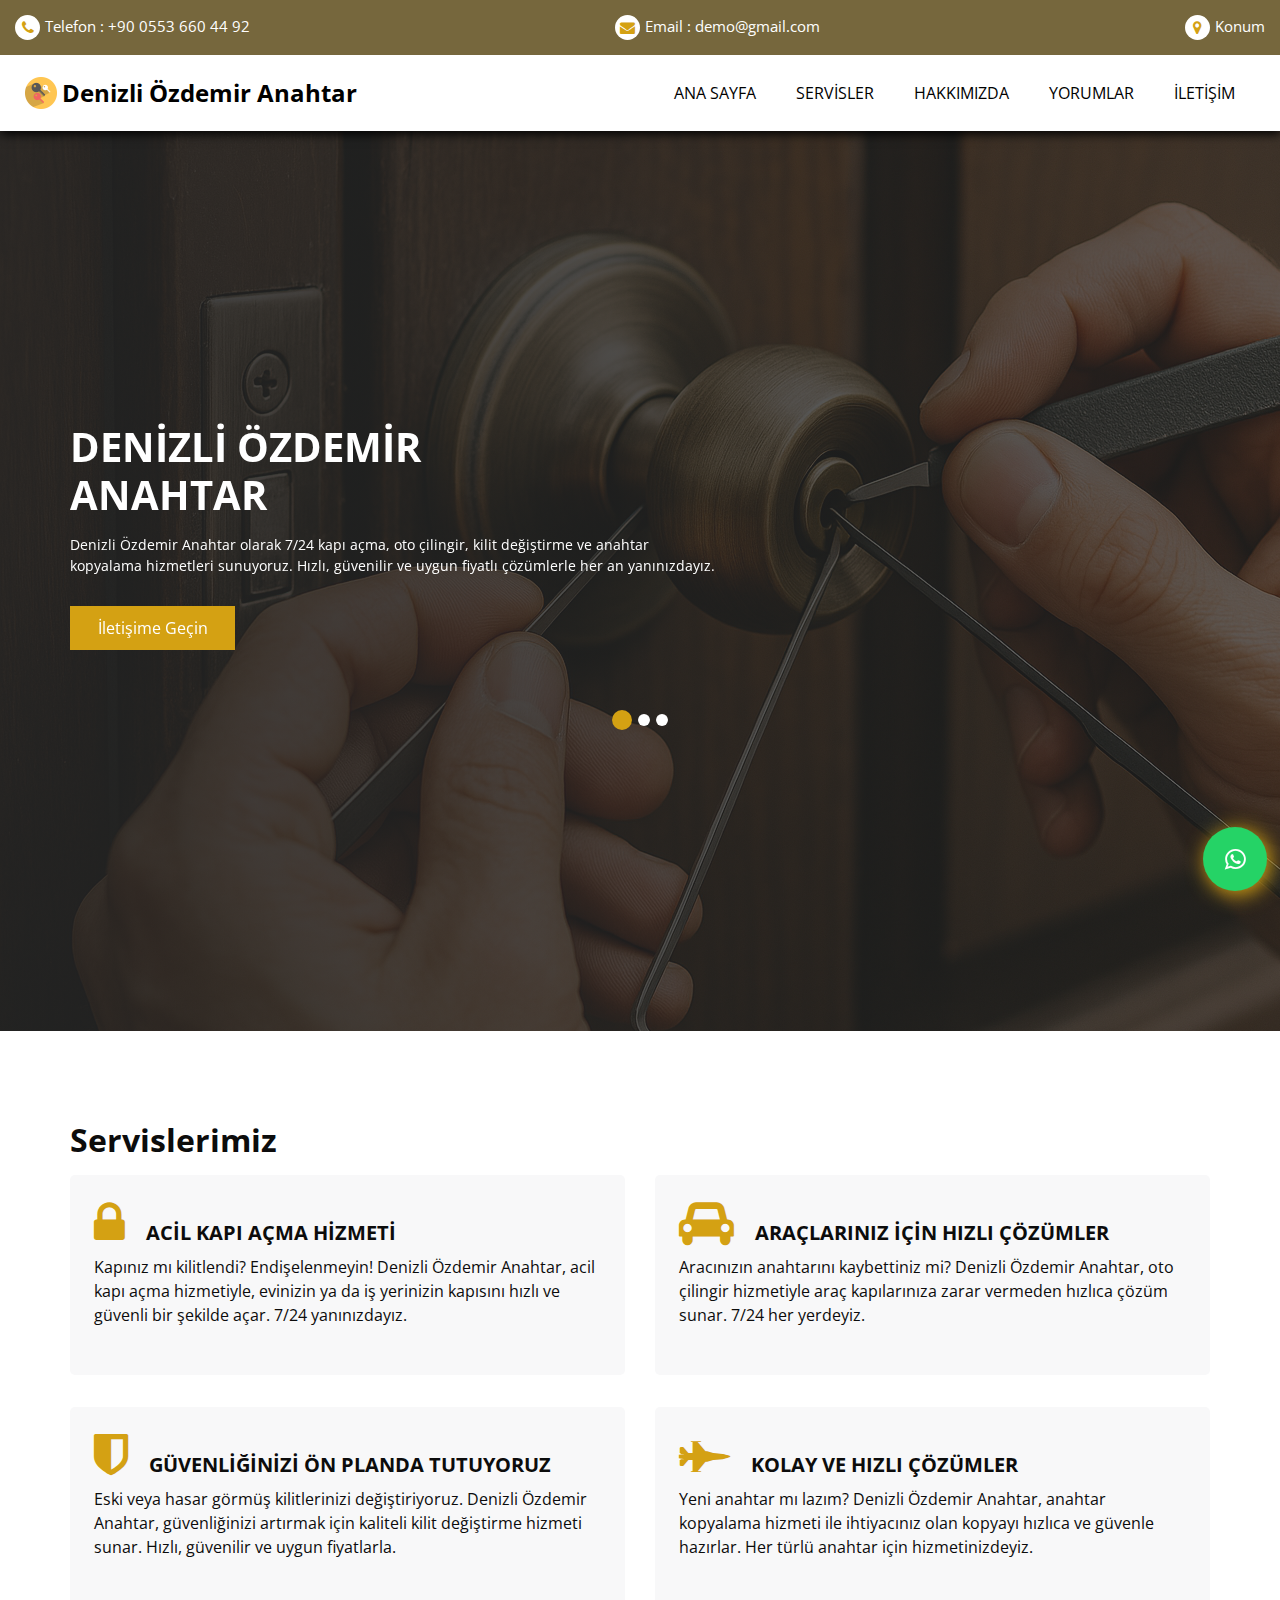
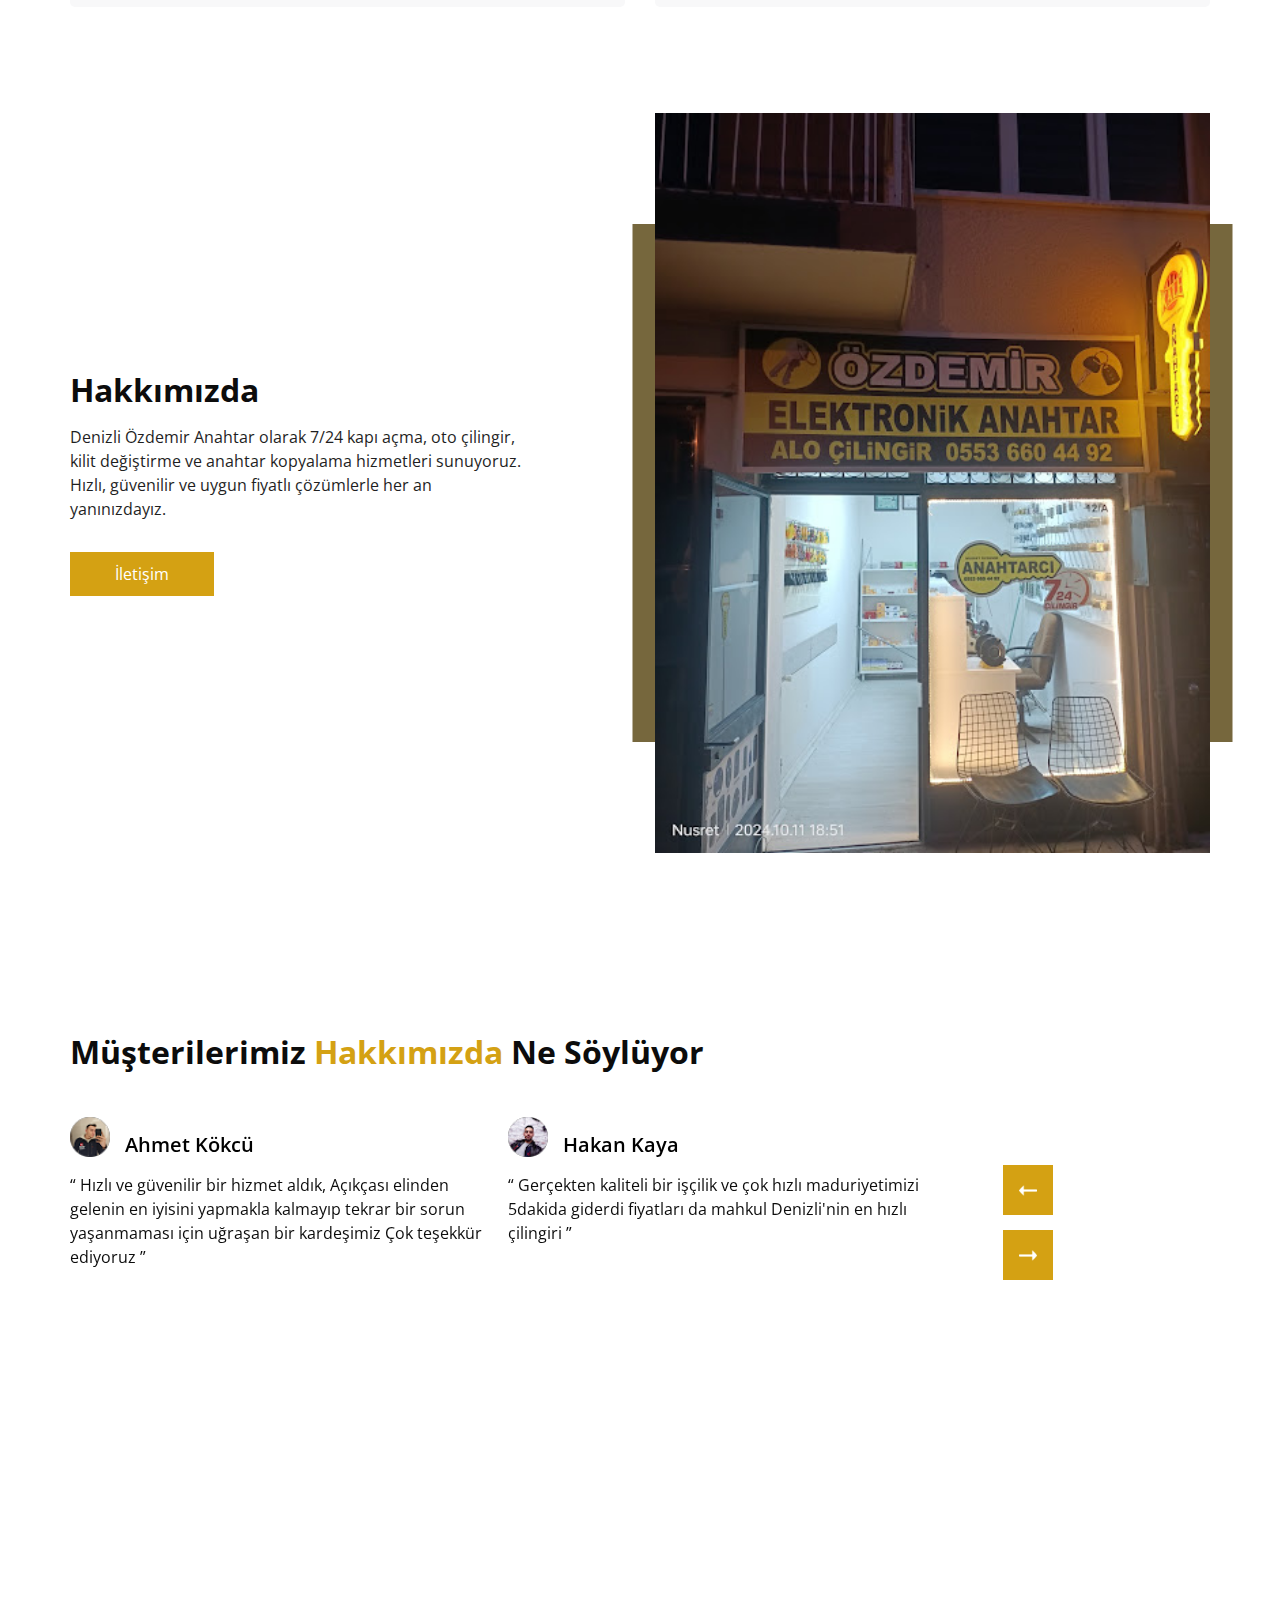
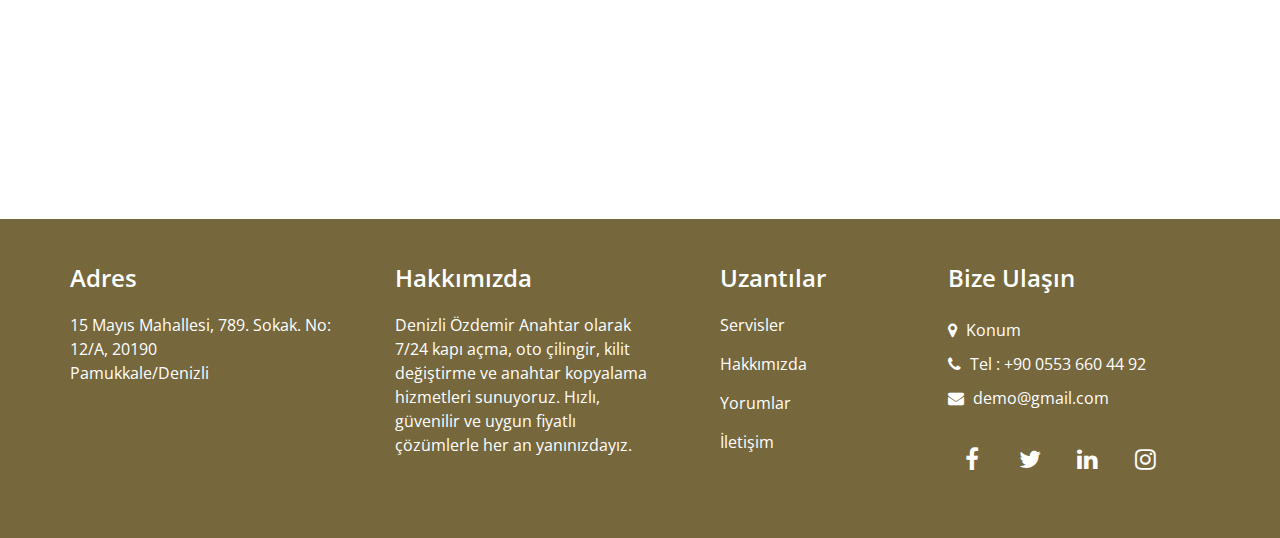
<file: index.html>
<!DOCTYPE html>
<html lang="tr">

<head>
	<!-- Basic -->
	<meta charset="utf-8" />
	<meta http-equiv="X-UA-Compatible" content="IE=7">
	<meta http-equiv="X-UA-Compatible" content="IE=edge" />
	<meta name="robots" content="all,index,follow" />
	<meta name="googlebot" content="all,index,follow" />
	<meta name="msnbot" content="all,index,follow" />
	<meta name="Slurp" content="all,index,follow" />
	<meta name="Revisit-After" content="1 Days" />
	<meta name="Page-Type" content="Information" />
	<meta name="audience" lang="tr" content="all" />
	<meta name="abstract"
		content="Denizli Özdemir Çilingir - 7/24 acil çilingir hizmeti! Kapı açma, oto çilingir, kilit değiştirme ve anahtar çoğaltma işlemlerinde hızlı, güvenilir ve uygun fiyatlı çözümler sunar." />
	<meta name="content-language" content="tr-TR" />

	<!-- Mobile Metas -->
	<meta name="viewport" content="width=device-width, initial-scale=1, shrink-to-fit=no" />

	<!-- Site Metas -->
	<meta name="keywords"
		content="denizli çilingir, denizli anahtarcı, denizli çilingir hizmeti, denizli acil çilingir, denizli 7/24 çilingir, denizli oto çilingir, denizli kapı açma, denizli kilit değiştirme, çilingir denizli, 7/24 çilingir denizli, denizli uygun fiyatlı çilingir, denizli gece çilingir, denizli hızlı çilingir, denizli otomobil çilingir, denizli çilingir servisi" />
	<meta name="description"
		content="Denizli Özdemir Çilingir - 7/24 acil çilingir hizmeti! Kapı açma, oto çilingir, kilit değiştirme ve anahtar çoğaltma işlemlerinde hızlı, güvenilir ve uygun fiyatlı çözümler sunar." />
	<meta name="author" content="MAliErkan" />
	<link rel="shortcut icon" href="images/favicon.ico" type="image/x-icon">

	<!-- bootstrap core css -->
	<link rel="stylesheet" type="text/css" href="css/bootstrap.css" />

	<!-- fonts style -->
	<link href="https://fonts.googleapis.com/css2?family=Roboto:wght@400;500;700;900&display=swap" rel="stylesheet">

	<!--owl slider stylesheet -->
	<link rel="stylesheet" type="text/css"
		href="https://cdnjs.cloudflare.com/ajax/libs/OwlCarousel2/2.3.4/assets/owl.carousel.min.css" />

	<!-- font awesome style -->
	<link href="css/font-awesome.min.css" rel="stylesheet" />

	<!-- Custom styles for this template -->
	<link href="css/style.min.css" rel="stylesheet" />
	<!-- responsive style -->
	<link href="css/responsive.css" rel="stylesheet" />


	<!-- og tags -->
	<meta property="og:title" content="Denizli Özdemir Çilingir">
	<meta property="og:description"
		content="Denizli Özdemir Çilingir - 7/24 acil çilingir hizmeti! Kapı açma, oto çilingir, kilit değiştirme ve anahtar çoğaltma işlemlerinde hızlı, güvenilir ve uygun fiyatlı çözümler sunar.">
	<!-- <meta property="og:image" content="https://ornek.com/resim.jpg"> -->
	<meta property="og:url" content="https://ozmdemircilingir.com.tr/">
	<meta property="og:type" content="website">

	<title>Denizli Özdemir Anahtar | 7/24 Acil Çilingir Hizmeti | Hızlı ve Güvenilir</title>
</head>

<body>
	<a href="https://wa.me/05536604492" target="_blank" id="wp">
		<span class="fa fa-whatsapp"></span>
	</a>

	<!-- header section starts -->

	<header class="header_section">
		<div class="header_top">
			<div class="container-fluid ">
				<div class="contact_nav">
					<a href="tel:+9005536604492">
						<i class="fa fa-phone" aria-hidden="true"></i>
						<span>
							Telefon : +90 0553 660 44 92
						</span>
					</a>
					<a href="mailto:demo@gmail.com">
						<i class="fa fa-envelope" aria-hidden="true"></i>
						<span>
							Email : demo@gmail.com
						</span>
					</a>
					<a href="https://maps.app.goo.gl/5cE8hnrw3FKC33CZ6" target="_blank">
						<i class="fa fa-map-marker" aria-hidden="true"></i>
						<span>
							Konum
						</span>
					</a>
				</div>
			</div>
		</div>
		<div class="header_bottom">
			<div class="container-fluid">
				<nav class="navbar navbar-expand-lg custom_nav-container ">
					<a class="navbar-brand" href="index.html">
						<img src="images/favicon.png" alt="Anahtar" class="img-fluid" width="32" height="32">
						<span class="align-middle">
							Denizli Özdemir Anahtar
						</span>
					</a>

					<button class="navbar-toggler" type="button" data-toggle="collapse"
						data-target="#navbarSupportedContent" aria-controls="navbarSupportedContent"
						aria-expanded="false" aria-label="Toggle navigation">
						<span class=""> </span>
					</button>

					<div class="collapse navbar-collapse" id="navbarSupportedContent">
						<ul class="navbar-nav">
							<li class="nav-item">
								<a class="nav-link" href="#home">Ana Sayfa</a>
							</li>
							<li class="nav-item">
								<a class="nav-link" href="#services">Servisler</a>
							</li>
							<li class="nav-item">
								<a class="nav-link" href="#about">Hakkımızda</a>
							</li>
							<li class="nav-item">
								<a class="nav-link" href="#comments">Yorumlar</a>
							</li>
							<li class="nav-item">
								<a class="nav-link" href="#contact">İletişim</a>
							</li>
						</ul>
					</div>
				</nav>
			</div>
		</div>
	</header>

	<!-- header section ends -->

	<main>
		<div class="hero_area">
			<!-- slider section -->
			<section class="slider_section " id="home">
				<div class="slider_bg_box">
					<img src="images/header.png" alt="Anahtar">
				</div>
				<div id="customCarousel1" class="carousel slide" data-ride="carousel">
					<div class="carousel-inner">
						<div class="carousel-item active">
							<div class="container ">
								<div class="row">
									<div class="col-md-7 ">
										<div class="detail-box">
											<h1>
												Denizli Özdemir<br>
												Anahtar
											</h1>
											<p>
												Denizli Özdemir Anahtar olarak 7/24 kapı açma, oto çilingir, kilit
												değiştirme ve anahtar kopyalama hizmetleri sunuyoruz. Hızlı, güvenilir
												ve
												uygun fiyatlı çözümlerle her an yanınızdayız.
											</p>
											<div class="btn-box">
												<a href="https://wa.me/05536604492" class="btn1" target="_blank">
													İletişime Geçin
												</a>
											</div>
										</div>
									</div>
								</div>
							</div>
						</div>
						<div class="carousel-item">
							<div class="container ">
								<div class="row">
									<div class="col-md-7 ">
										<div class="detail-box">
											<h1>
												7/24 Acil<br>
												Çilingir Hizmeti
											</h1>
											<p>
												Gece de olsa, sabah da olsa biz buradayız! 7/24 çilingir lazım olduğunda
												Denizli Özdemir Anahtar bir alo kadar yakın.
											</p>
											<div class="btn-box">
												<a href="https://wa.me/05536604492" class="btn1" target="_blank">
													İletişime Geçin
												</a>
											</div>
										</div>
									</div>
								</div>
							</div>
						</div>
						<div class="carousel-item">
							<div class="container ">
								<div class="row">
									<div class="col-md-7 ">
										<div class="detail-box">
											<h1>
												Hızlı ve Güvenilir<br>
												Hizmet
											</h1>
											<p>
												Denizli Özdemir Anahtar, yılların tecrübesiyle hızlı müdahale ve
												güvenilir
												hizmet anlayışını bir araya getiriyor. Size en kısa sürede, en doğru
												çözümleri sunar.
											</p>
											<div class="btn-box">
												<a href="https://wa.me/05536604492" class="btn1" target="_blank">
													İletişime Geçin
												</a>
											</div>
										</div>
									</div>
								</div>
							</div>
						</div>
					</div>
					<ol class="carousel-indicators">
						<li data-target="#customCarousel1" data-slide-to="0" class="active"></li>
						<li data-target="#customCarousel1" data-slide-to="1"></li>
						<li data-target="#customCarousel1" data-slide-to="2"></li>
					</ol>
				</div>

			</section>
			<!-- end slider section -->
		</div>


		<!-- service section -->

		<section class="service_section layout_padding" id="services">
			<div class="service_container">
				<div class="container ">
					<div class="heading_container">
						<h2>
							Servislerimiz
						</h2>
					</div>
					<div class="row">
						<div class="col-md-6 ">
							<div class="box ">
								<div class="detail-box">
									<h5>
										<span class="box-icon fa fa-lock"></span>
										Acil Kapı Açma Hizmeti
									</h5>
									<p>
										Kapınız mı kilitlendi? Endişelenmeyin! Denizli Özdemir Anahtar, acil kapı açma
										hizmetiyle, evinizin ya da iş yerinizin kapısını hızlı ve güvenli bir şekilde
										açar.
										7/24 yanınızdayız.
									</p>
								</div>
							</div>
						</div>
						<div class="col-md-6 ">
							<div class="box ">
								<div class="detail-box">
									<h5>
										<span class="box-icon fa fa-car"></span>
										Araçlarınız İçin Hızlı Çözümler
									</h5>
									<p>
										Aracınızın anahtarını kaybettiniz mi? Denizli Özdemir Anahtar, oto çilingir
										hizmetiyle araç kapılarınıza zarar vermeden hızlıca çözüm sunar. 7/24 her
										yerdeyiz.
									</p>
								</div>
							</div>
						</div>
						<div class="col-md-6 ">
							<div class="box ">
								<div class="detail-box">
									<h5>
										<span class="box-icon fa fa-shield"></span>
										Güvenliğinizi Ön Planda Tutuyoruz
									</h5>
									<p>
										Eski veya hasar görmüş kilitlerinizi değiştiriyoruz. Denizli Özdemir Anahtar,
										güvenliğinizi artırmak için kaliteli kilit değiştirme hizmeti sunar. Hızlı,
										güvenilir ve uygun fiyatlarla.
									</p>
								</div>
							</div>
						</div>
						<div class="col-md-6 ">
							<div class="box ">
								<div class="detail-box">
									<h5>
										<span class="box-icon fa fa-fighter-jet"></span>
										Kolay ve Hızlı Çözümler
									</h5>
									<p>
										Yeni anahtar mı lazım? Denizli Özdemir Anahtar, anahtar kopyalama hizmeti ile
										ihtiyacınız olan kopyayı hızlıca ve güvenle hazırlar. Her türlü anahtar için
										hizmetinizdeyiz.
									</p>
								</div>
							</div>
						</div>
					</div>
				</div>
			</div>
		</section>

		<!-- end service section -->


		<!-- about section -->

		<section class="about_section layout_padding-bottom" id="about">
			<div class="container  ">
				<div class="row justify-content-between">
					<div class="col-md-5">
						<div class="detail-box">
							<div class="heading_container">
								<h2>
									Hakkımızda
								</h2>
							</div>
							<p>
								Denizli Özdemir Anahtar olarak 7/24 kapı açma, oto çilingir, kilit
								değiştirme ve anahtar kopyalama hizmetleri sunuyoruz. Hızlı, güvenilir ve
								uygun fiyatlı çözümlerle her an yanınızdayız.
							</p>
							<a href="tel:+9005536604492">
								İletişim
							</a>
						</div>
					</div>
					<div class="col-md-6 ">
						<div class="img-box">
							<img src="images/about-img.jpg" alt="">
						</div>
					</div>

				</div>
			</div>
		</section>

		<!-- end about section -->

		<!-- client section -->

		<section class="client_section layout_padding" id="comments">
			<div class="container">
				<div class="heading_container">
					<h2>
						Müşterilerimiz <span>Hakkımızda</span> Ne Söylüyor
					</h2>
				</div>
				<div class="client_container">
					<div class="carousel-wrap ">
						<div class="owl-carousel">
							<div class="item">
								<div class="box">
									<div class="client_id">
										<div class="img-box">
											<img src="images/client-1.png" alt="Müşteri 1" class="img-1">
										</div>
										<div class="name">
											<h6>
												Ahmet Kökcü
											</h6>
										</div>
									</div>
									<div class="detail-box">
										<q>
											Hızlı ve güvenilir bir hizmet aldık,
											Açıkçası elinden gelenin en iyisini yapmakla kalmayıp tekrar bir sorun
											yaşanmaması için uğraşan bir kardeşimiz
											Çok teşekkür ediyoruz
										</q>
									</div>
								</div>
							</div>
							<div class="item">
								<div class="box">
									<div class="client_id">
										<div class="img-box">
											<img src="images/client-2.png" alt="Müşteri 2" class="img-1">
										</div>
										<div class="name">
											<h6>
												Hakan Kaya
											</h6>
										</div>
									</div>
									<div class="detail-box">
										<q>
											Gerçekten kaliteli bir işçilik ve çok hızlı maduriyetimizi 5dakida giderdi
											fiyatları da mahkul Denizli'nin en hızlı çilingiri
										</q>
									</div>
								</div>
							</div>
							<div class="item">
								<div class="box">
									<div class="client_id">
										<div class="img-box">
											<img src="images/client-3.png" alt="Müşteri 3" class="img-1">
										</div>
										<div class="name">
											<h6>
												Kaan OKŞAK
											</h6>
										</div>
									</div>
									<div class="detail-box">
										<q>
											10 numara işçilik. Sıcak kanlı ve anlayışlı esnaf. Çok paracı değil. Allah
											razı olsun.
										</q>
									</div>
								</div>
							</div>
							<div class="item">
								<div class="box">
									<div class="client_id">
										<div class="img-box">
											<img src="images/client-4.png" alt="Müşteri 4" class="img-1">
										</div>
										<div class="name align-middle">
											<h6>
												Doğukan Doğu
											</h6>
										</div>
									</div>
									<div class="detail-box">
										<q>
											Pazar günü olmasına rağmen nusret usta yardımcı oldu çok teşekkürler
										</q>
									</div>
								</div>
							</div>
						</div>
					</div>
				</div>
			</div>
		</section>

		<!-- end client section -->

		<!-- contact section -->
		<section class="contact_section" id="contact">
			<div class="map_container">
				<div class="map">
					<iframe
						src="https://www.google.com/maps/embed?pb=!1m18!1m12!1m3!1d234.38811521604327!2d29.08626186245511!3d37.77742941388536!2m3!1f0!2f0!3f0!3m2!1i1024!2i768!4f13.1!3m3!1m2!1s0x14c73f2d5f48e70b%3A0x7fa0949a7e07058e!2sDenizli%20%C3%A7ilingir%20%C3%96zdemir%20Anahtar!5e0!3m2!1sen!2str!4v1744804604349!5m2!1sen!2str"
						width="100%" height="420" style="border:0;" allowfullscreen="" loading="lazy"
						referrerpolicy="no-referrer-when-downgrade"></iframe>
				</div>
			</div>
		</section>
		<!-- end contact section -->
	</main>

	<!-- info section -->

	<footer class="info_section layout_padding2">
		<div class="container">
			<div class="row justify-content-between">
				<div class="col-lg-3 col-md-4 info_col">
					<div class="info_detail">
						<h4>
							Adres
						</h4>
						<p>
							15 Mayıs Mahallesi, 789. Sokak. No: 12/A, 20190<br> Pamukkale/Denizli
						</p>
					</div>
				</div>
				<div class="col-lg-3 col-md-4 info_col">
					<div class="info_detail">
						<h4>
							Hakkımızda
						</h4>
						<p>
							Denizli Özdemir Anahtar olarak 7/24 kapı açma, oto çilingir, kilit
							değiştirme ve anahtar kopyalama hizmetleri sunuyoruz. Hızlı, güvenilir ve
							uygun fiyatlı çözümlerle her an yanınızdayız.
						</p>
					</div>
				</div>
				<div class="col-lg-2 col-md-4 info_col">
					<div class="info_link_box">
						<h4>
							Uzantılar
						</h4>
						<div class="info_links">
							<a href="#services">
								Servisler
							</a>
							<a href="#about">
								Hakkımızda
							</a>
							<a href="#comments">
								Yorumlar
							</a>
							<a href="#contact">
								İletişim
							</a>
						</div>
					</div>
				</div>
				<div class="col-lg-3 col-md-4 info_col">
					<div class="info_contact">
						<h4>
							Bize Ulaşın
						</h4>
						<div class="contact_link_box">
							<a href="https://maps.app.goo.gl/5cE8hnrw3FKC33CZ6" target="_blank">
								<i class="fa fa-map-marker" aria-hidden="true"></i>
								<span>
									Konum
								</span>
							</a>
							<a href="tel:+9005536604492">
								<i class="fa fa-phone" aria-hidden="true"></i>
								<span>
									Tel : +90 0553 660 44 92
								</span>
							</a>
							<a href="mailto:demo@gmail.com">
								<i class="fa fa-envelope" aria-hidden="true"></i>
								<span>
									demo@gmail.com
								</span>
							</a>
						</div>
					</div>
					<div class="info_social">
						<a href="https://www.facebook.com/">
							<i class="fa fa-facebook" aria-hidden="true"></i>
						</a>
						<a href="https://x.com/">
							<i class="fa fa-twitter" aria-hidden="true"></i>
						</a>
						<a href="https://www.linkedin.com/">
							<i class="fa fa-linkedin" aria-hidden="true"></i>
						</a>
						<a href="https://www.instagram.com/">
							<i class="fa fa-instagram" aria-hidden="true"></i>
						</a>
					</div>
				</div>
			</div>
		</div>
	</footer>

	<!-- end info section -->

	<!-- jQery -->
	<script type="text/javascript" src="js/jquery-3.4.1.min.js"></script>
	<!-- popper js -->
	<script src="https://cdn.jsdelivr.net/npm/popper.js@1.16.0/dist/umd/popper.min.js"
		integrity="sha384-Q6E9RHvbIyZFJoft+2mJbHaEWldlvI9IOYy5n3zV9zzTtmI3UksdQRVvoxMfooAo" crossorigin="anonymous">
		</script>
	<!-- bootstrap js -->
	<script type="text/javascript" src="js/bootstrap.js"></script>
	<!-- owl slider -->
	<script type="text/javascript" src="https://cdnjs.cloudflare.com/ajax/libs/OwlCarousel2/2.3.4/owl.carousel.min.js">
	</script>
	<!-- custom js -->
	<script type="text/javascript" src="js/custom.js"></script>
	</script>
	<!-- End Google Map -->

</body>

</html>
</file>
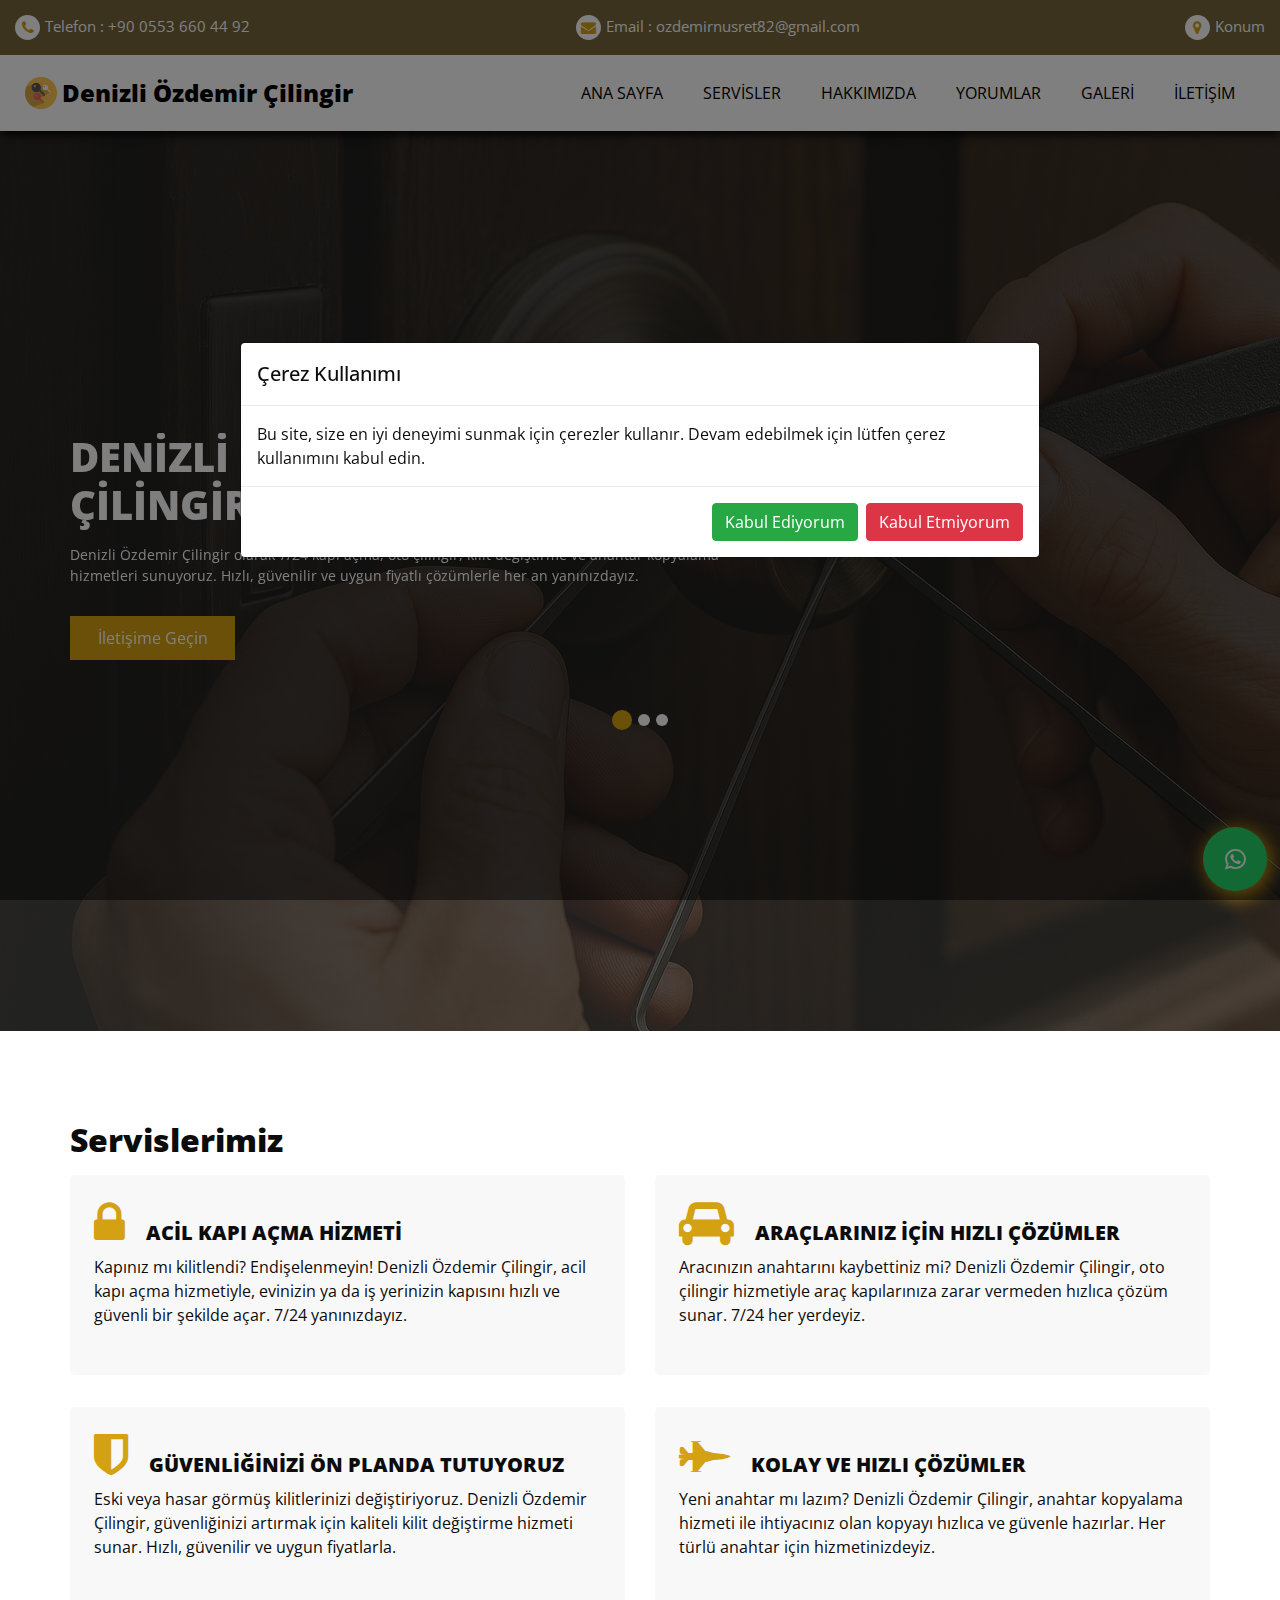
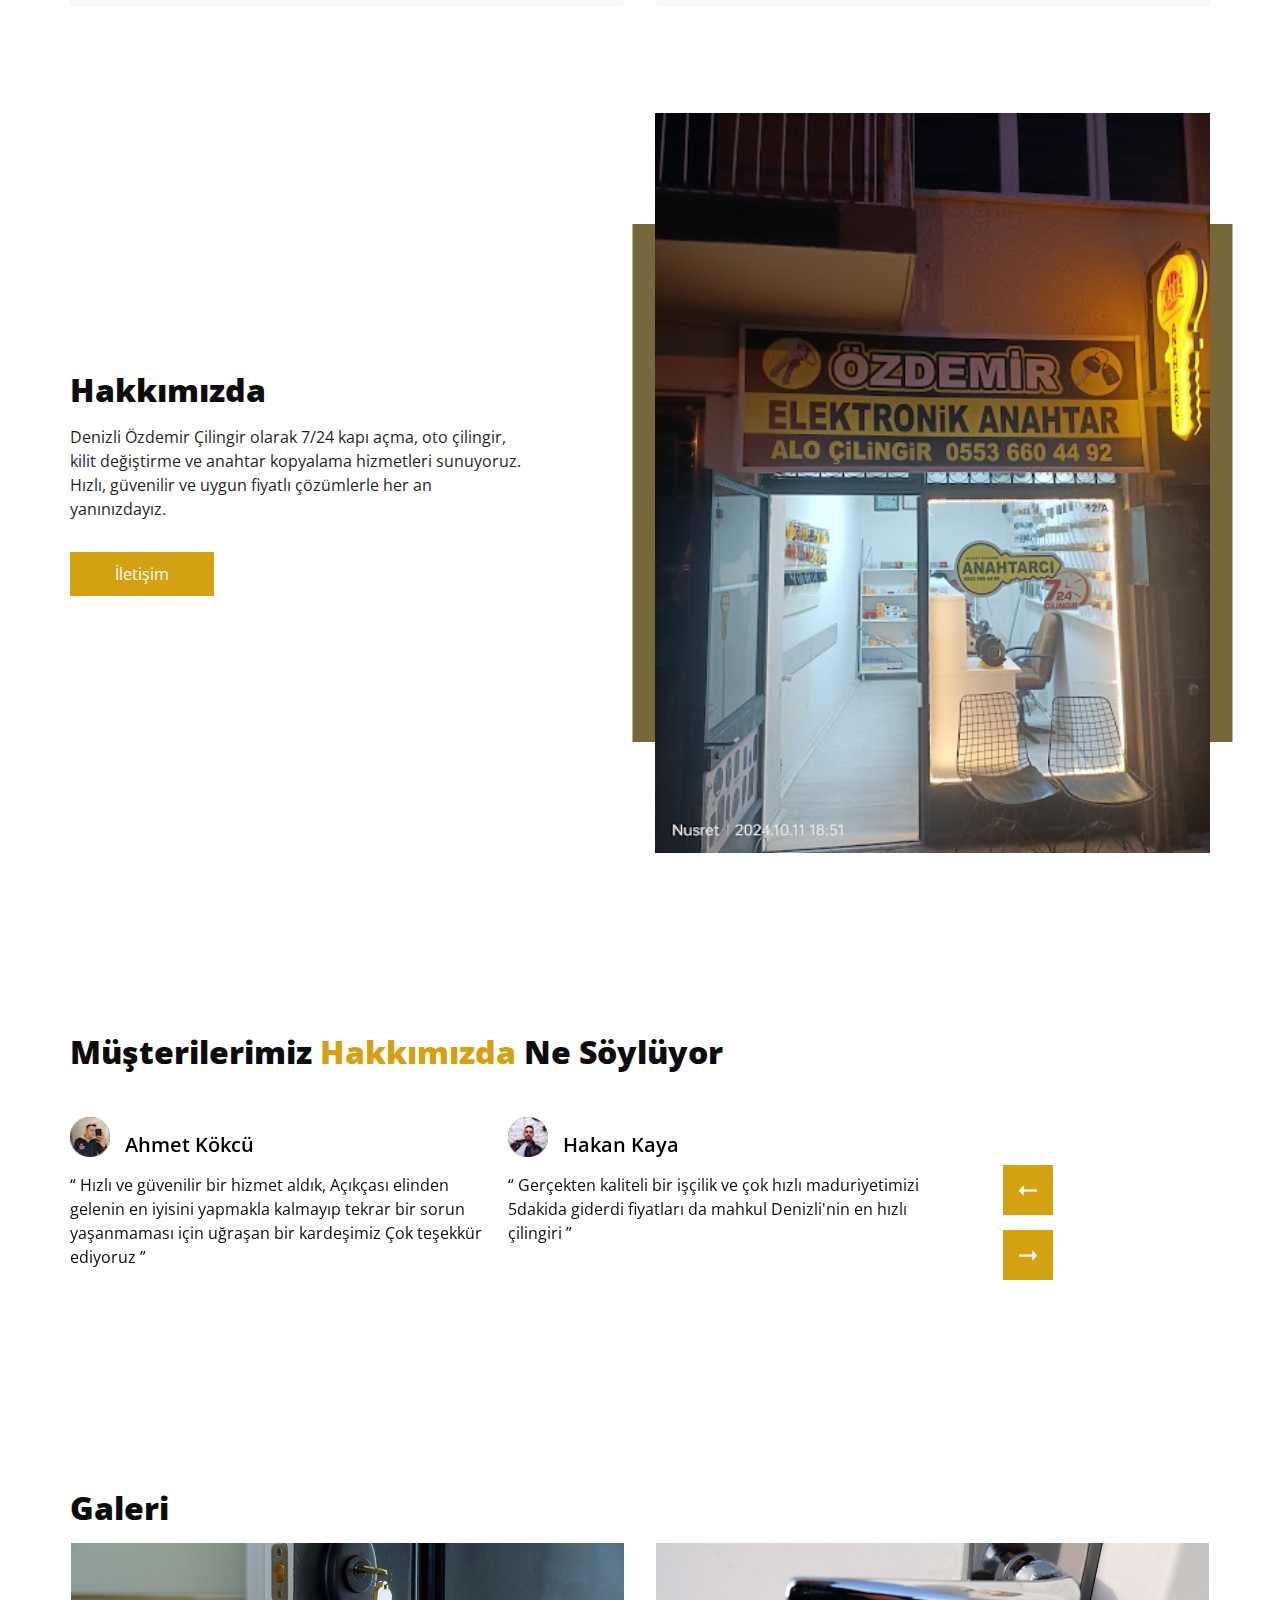
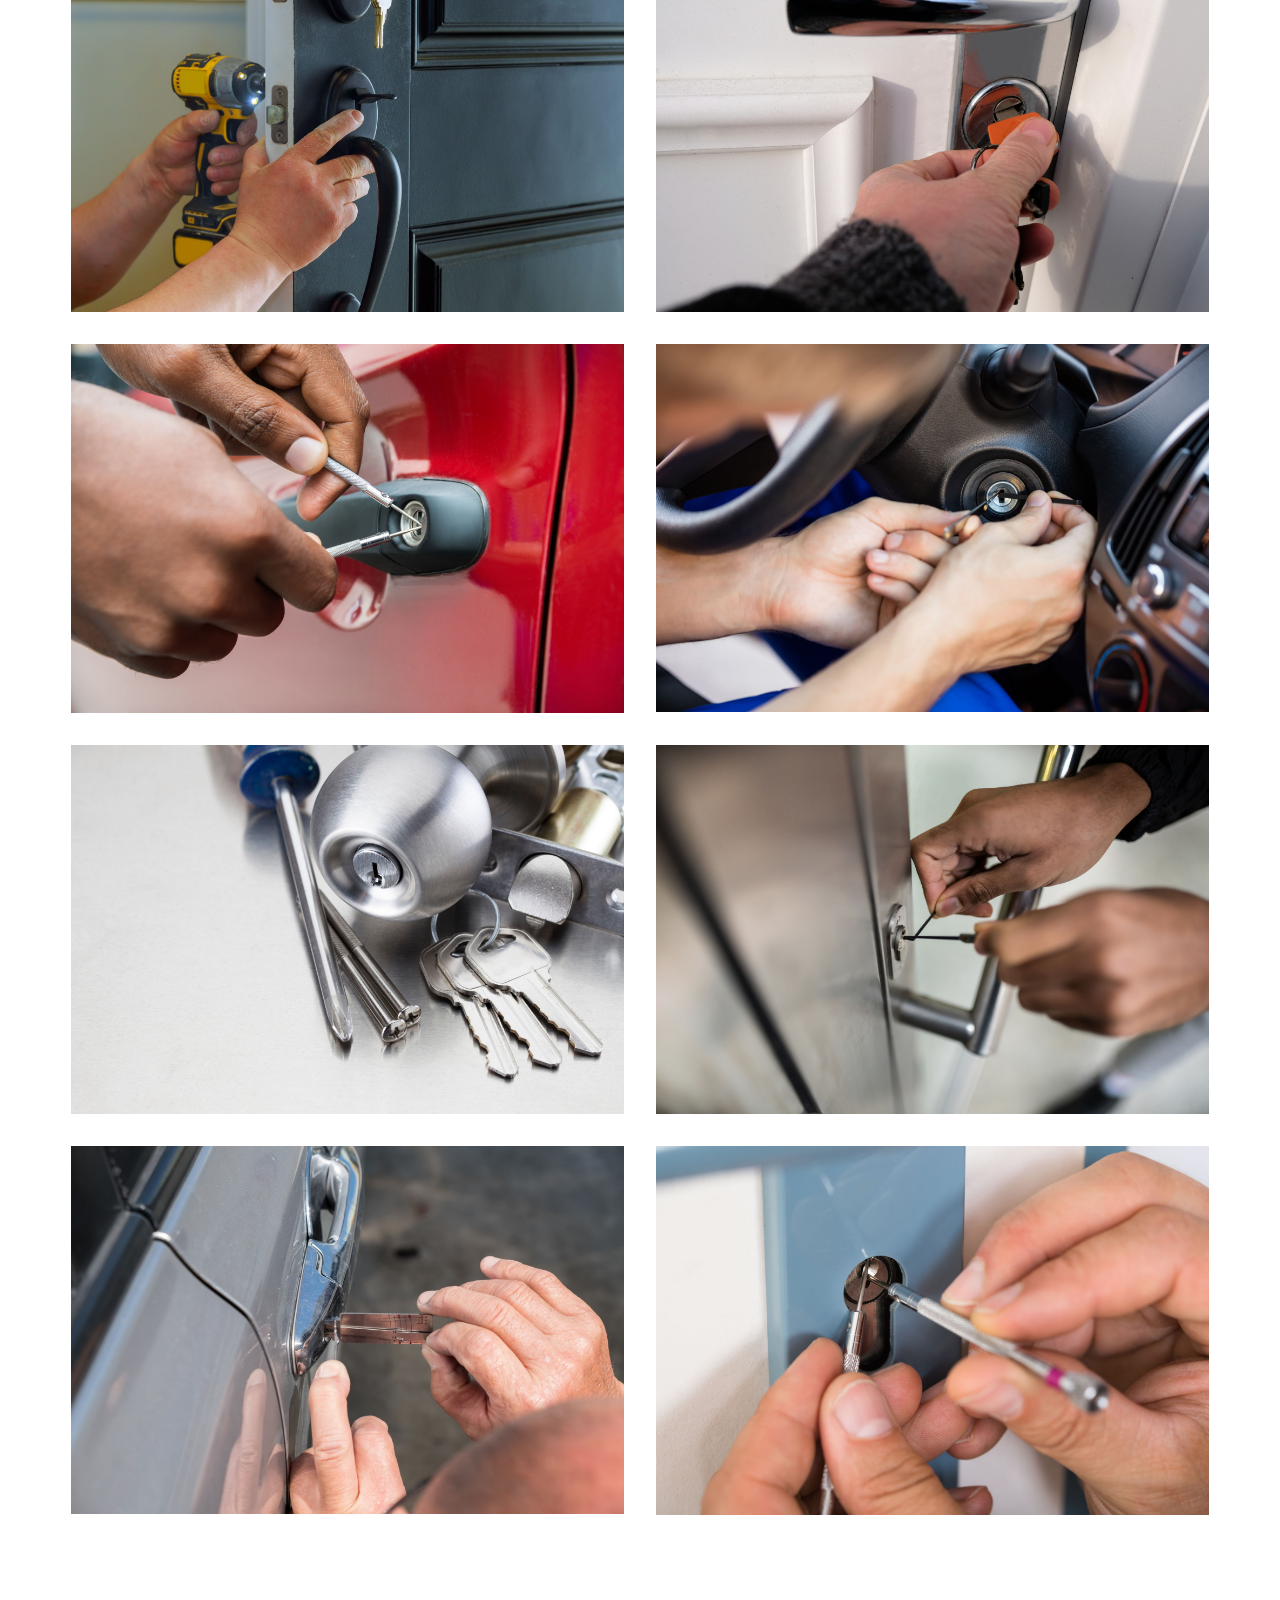
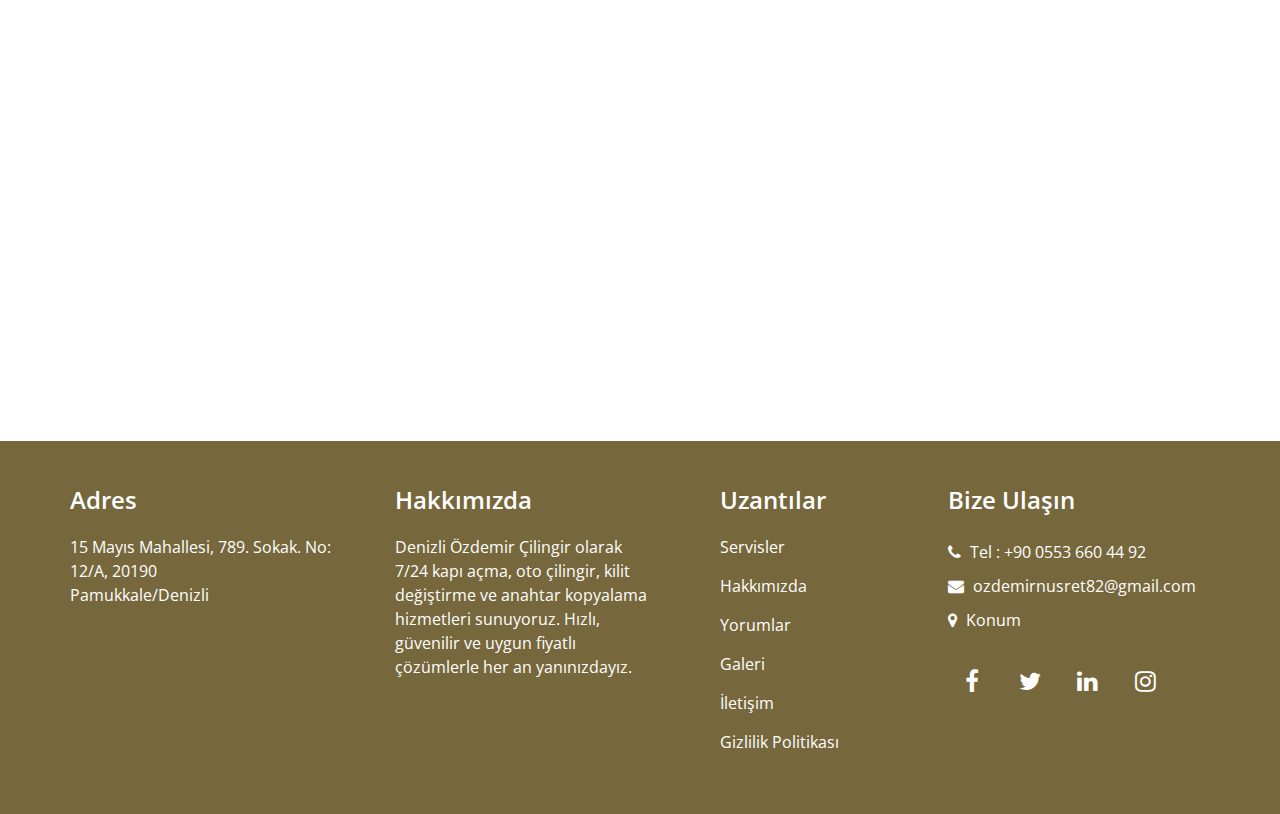
<file: public/index.html>
<!DOCTYPE html>
<html lang="tr">

<head>
	<!-- Basic -->
	<meta charset="utf-8" />
	<meta http-equiv="X-UA-Compatible" content="IE=7">
	<meta http-equiv="X-UA-Compatible" content="IE=edge" />
	<meta name="content-language" content="tr-TR" />

	<!-- Mobile Metas -->
	<meta name="viewport" content="width=device-width, initial-scale=1, shrink-to-fit=no" />

	<!-- Site Metas -->
	<meta name="keywords"
		content="anahtarcı, oto çilingir, alo çilingir, çilingir kapı açma, çilingir anahtar, acil anahtarcı, 7 24 çilingir, en yakın anahtarcı, oto cilingir, en yakın çilingir, oto anahtarcı, çilingir servisi, en yakin cilingir, araba çilingir, oto anahtar kopyalama fiyat, kapı açma çilingir, araç çilingir, nöbetci cilingir, gece çilingir, denizli çilingir fiyatları, anahtar çekme, nöbetci çilingir, kapı acma, en yakın oto anahtarcı, çilingir en yakın, hızlı çilingir, anahtarcı en yakın, çilingir hizmeti, cilingir kapi acma, anahtar çilingir, kapı çilingir, çilingir kilit değiştirme, çilingir 7 24, en yakın çilingir anahtarcı, kapi açma, denizli pamukkale çilingir, çilingir kapı, araç çilingir hizmeti, denizli bağbaşı çilingir, denizli çilingir numarası, oto anahtarcı en yakın, incilipınar çilingir, denizli anahtarcı çınar, denizli akkonak çilingir, çilingir merkezefendi yakınında" />
	<meta name="description"
		content="Eski veya hasar görmüş kilitlerinizi değiştiriyoruz. Hızlı, güvenilir ve uygun fiyatlarla. Gece de olsa, sabah da olsa biz buradayız! çilingir lazım olduğunda bir alo kadar yakınız. Anahtar kopyalama hizmeti ile ihtiyacınız olan kopyayı hızlıca ve güvenle hazırlarız." />
	<meta name="author" content="MAliErkan" />
	<link rel="shortcut icon" href="images/favicon.ico" type="image/x-icon">

	<!-- bootstrap core css -->
	<link rel="stylesheet" href="css/bootstrap.min.css" />

	<!--owl slider stylesheet -->
	<link rel="stylesheet" href="css/owl.carousel.min.css" />

	<!-- font awesome style -->
	<link href="css/font-awesome.min.css" rel="stylesheet" />

	<!-- Custom styles for this template -->
	<link href="css/style.min.css" rel="stylesheet" />
	<!-- responsive style -->
	<link href="css/responsive.css" rel="stylesheet" />

	<!-- Analytics & Ads yükleme fonksiyonu -->
	<script>
		function loadAnalytics() {
			// 1) Global site tag'i yükle
			var gtagScript = document.createElement('script');
			gtagScript.async = true;
			gtagScript.src = 'https://www.googletagmanager.com/gtag/js?id=AW-16795811620';
			document.head.appendChild(gtagScript);

			// 2) Inline config ve conversion event
			var inline = document.createElement('script');
			inline.innerHTML = `
			window.dataLayer = window.dataLayer || [];
			function gtag(){ dataLayer.push(arguments); }
			gtag('js', new Date());
			gtag('config', 'AW-16795811620');
			gtag('event', 'conversion', {
			  'send_to': 'AW-16795811620/38p5CJ-zh7waEKT-7sg-'
			});
		  `;
			document.head.appendChild(inline);
		}

		// Eğer daha önce onay verilmişse hemen yükle
		if (localStorage.getItem('cookiesAccepted') === 'true') {
			loadAnalytics();
		}
	</script>

	<!-- Çerez Banner ve onay mantığını içeren JS -->
	<script src="js/cookie-consent.js" defer></script>


	<title>Denizli Özdemir Çilingir</title>
</head>

<body>
	<a href="https://wa.me/05536604492" target="_blank" id="wp">
		<span class="fa fa-whatsapp"></span>
	</a>

	<!-- header section starts -->

	<header class="header_section">
		<div class="header_top">
			<div class="container-fluid ">
				<div class="contact_nav">
					<a href="tel:+9005536604492">
						<i class="fa fa-phone" aria-hidden="true"></i>
						<span>
							Telefon : +90 0553 660 44 92
						</span>
					</a>
					<a href="mailto:ozdemirnusret82@gmail.com">
						<i class="fa fa-envelope" aria-hidden="true"></i>
						<span>
							Email : ozdemirnusret82@gmail.com
						</span>
					</a>
					<a href="https://maps.app.goo.gl/5cE8hnrw3FKC33CZ6" target="_blank">
						<i class="fa fa-map-marker" aria-hidden="true"></i>
						<span>
							Konum
						</span>
					</a>
				</div>
			</div>
		</div>
		<div class="header_bottom">
			<div class="container-fluid">
				<nav class="navbar navbar-expand-lg custom_nav-container ">
					<a class="navbar-brand" href="index.html">
						<img src="images/favicon.png" alt="Anahtar" class="img-fluid" width="32" height="32">
						<span class="align-middle">
							Denizli Özdemir Çilingir
						</span>
					</a>

					<button class="navbar-toggler" type="button" data-toggle="collapse"
						data-target="#navbarSupportedContent" aria-controls="navbarSupportedContent"
						aria-expanded="false" aria-label="Toggle navigation">
						<span class=""> </span>
					</button>

					<div class="collapse navbar-collapse" id="navbarSupportedContent">
						<ul class="navbar-nav">
							<li class="nav-item">
								<a class="nav-link" href="#home">Ana Sayfa</a>
							</li>
							<li class="nav-item">
								<a class="nav-link" href="#services">Servisler</a>
							</li>
							<li class="nav-item">
								<a class="nav-link" href="#about">Hakkımızda</a>
							</li>
							<li class="nav-item">
								<a class="nav-link" href="#comments">Yorumlar</a>
							</li>
							<li class="nav-item">
								<a class="nav-link" href="#gallery">Galeri</a>
							</li>
							<li class="nav-item">
								<a class="nav-link" href="#contact">İletişim</a>
							</li>
						</ul>
					</div>
				</nav>
			</div>
		</div>
	</header>

	<!-- header section ends -->

	<main>
		<div class="hero_area">
			<!-- slider section -->
			<section class="slider_section " id="home">
				<div class="slider_bg_box">
					<img src="images/header.png" alt="Anahtar">
				</div>
				<div id="customCarousel1" class="carousel slide" data-ride="carousel">
					<div class="carousel-inner">
						<div class="carousel-item active">
							<div class="container ">
								<div class="row">
									<div class="col-md-7 ">
										<div class="detail-box">
											<h1>
												Denizli Özdemir<br>
												Çilingir
											</h1>
											<p>
												Denizli Özdemir Çilingir olarak 7/24 kapı açma, oto çilingir, kilit
												değiştirme ve anahtar kopyalama hizmetleri sunuyoruz. Hızlı, güvenilir
												ve
												uygun fiyatlı çözümlerle her an yanınızdayız.
											</p>
											<div class="btn-box">
												<a href="https://wa.me/05536604492" class="btn1" target="_blank">
													İletişime Geçin
												</a>
											</div>
										</div>
									</div>
								</div>
							</div>
						</div>
						<div class="carousel-item">
							<div class="container ">
								<div class="row">
									<div class="col-md-7 ">
										<div class="detail-box">
											<h1>
												7/24 Acil<br>
												Çilingir Hizmeti
											</h1>
											<p>
												Gece de olsa, sabah da olsa biz buradayız! 7/24 çilingir lazım olduğunda
												Denizli Özdemir Çilingir bir alo kadar yakın.
											</p>
											<div class="btn-box">
												<a href="https://wa.me/05536604492" class="btn1" target="_blank">
													İletişime Geçin
												</a>
											</div>
										</div>
									</div>
								</div>
							</div>
						</div>
						<div class="carousel-item">
							<div class="container ">
								<div class="row">
									<div class="col-md-7 ">
										<div class="detail-box">
											<h1>
												Hızlı ve Güvenilir<br>
												Hizmet
											</h1>
											<p>
												Denizli Özdemir Çilingir, yılların tecrübesiyle hızlı müdahale ve
												güvenilir
												hizmet anlayışını bir araya getiriyor. Size en kısa sürede, en doğru
												çözümleri sunar.
											</p>
											<div class="btn-box">
												<a href="https://wa.me/05536604492" class="btn1" target="_blank">
													İletişime Geçin
												</a>
											</div>
										</div>
									</div>
								</div>
							</div>
						</div>
					</div>
					<ol class="carousel-indicators">
						<li data-target="#customCarousel1" data-slide-to="0" class="active"></li>
						<li data-target="#customCarousel1" data-slide-to="1"></li>
						<li data-target="#customCarousel1" data-slide-to="2"></li>
					</ol>
				</div>

			</section>
			<!-- end slider section -->
		</div>


		<!-- service section -->

		<section class="service_section layout_padding" id="services">
			<div class="service_container">
				<div class="container ">
					<div class="heading_container">
						<h2>
							Servislerimiz
						</h2>
					</div>
					<div class="row">
						<div class="col-md-6 ">
							<div class="box ">
								<div class="detail-box">
									<h5>
										<span class="box-icon fa fa-lock"></span>
										Acil Kapı Açma Hizmeti
									</h5>
									<p>
										Kapınız mı kilitlendi? Endişelenmeyin! Denizli Özdemir Çilingir, acil kapı açma
										hizmetiyle, evinizin ya da iş yerinizin kapısını hızlı ve güvenli bir şekilde
										açar.
										7/24 yanınızdayız.
									</p>
								</div>
							</div>
						</div>
						<div class="col-md-6 ">
							<div class="box ">
								<div class="detail-box">
									<h5>
										<span class="box-icon fa fa-car"></span>
										Araçlarınız İçin Hızlı Çözümler
									</h5>
									<p>
										Aracınızın anahtarını kaybettiniz mi? Denizli Özdemir Çilingir, oto çilingir
										hizmetiyle araç kapılarınıza zarar vermeden hızlıca çözüm sunar. 7/24 her
										yerdeyiz.
									</p>
								</div>
							</div>
						</div>
						<div class="col-md-6 ">
							<div class="box ">
								<div class="detail-box">
									<h5>
										<span class="box-icon fa fa-shield"></span>
										Güvenliğinizi Ön Planda Tutuyoruz
									</h5>
									<p>
										Eski veya hasar görmüş kilitlerinizi değiştiriyoruz. Denizli Özdemir Çilingir,
										güvenliğinizi artırmak için kaliteli kilit değiştirme hizmeti sunar. Hızlı,
										güvenilir ve uygun fiyatlarla.
									</p>
								</div>
							</div>
						</div>
						<div class="col-md-6 ">
							<div class="box ">
								<div class="detail-box">
									<h5>
										<span class="box-icon fa fa-fighter-jet"></span>
										Kolay ve Hızlı Çözümler
									</h5>
									<p>
										Yeni anahtar mı lazım? Denizli Özdemir Çilingir, anahtar kopyalama hizmeti ile
										ihtiyacınız olan kopyayı hızlıca ve güvenle hazırlar. Her türlü anahtar için
										hizmetinizdeyiz.
									</p>
								</div>
							</div>
						</div>
					</div>
				</div>
			</div>
		</section>

		<!-- end service section -->


		<!-- about section -->

		<section class="about_section layout_padding-bottom" id="about">
			<div class="container  ">
				<div class="row justify-content-between">
					<div class="col-md-5">
						<div class="detail-box">
							<div class="heading_container">
								<h2>
									Hakkımızda
								</h2>
							</div>
							<p>
								Denizli Özdemir Çilingir olarak 7/24 kapı açma, oto çilingir, kilit
								değiştirme ve anahtar kopyalama hizmetleri sunuyoruz. Hızlı, güvenilir ve
								uygun fiyatlı çözümlerle her an yanınızdayız.
							</p>
							<a href="tel:+9005536604492">
								İletişim
							</a>
						</div>
					</div>
					<div class="col-md-6 ">
						<div class="img-box">
							<img src="images/about-img.jpg" alt="">
						</div>
					</div>

				</div>
			</div>
		</section>

		<!-- end about section -->

		<!-- client section -->

		<section class="client_section layout_padding" id="comments">
			<div class="container">
				<div class="heading_container">
					<h2>
						Müşterilerimiz <span>Hakkımızda</span> Ne Söylüyor
					</h2>
				</div>
				<div class="client_container">
					<div class="carousel-wrap ">
						<div class="owl-carousel">
							<div class="item">
								<div class="box">
									<div class="client_id">
										<div class="img-box">
											<img src="images/client-1.png" alt="Müşteri 1" class="img-1">
										</div>
										<div class="name">
											<h6>
												Ahmet Kökcü
											</h6>
										</div>
									</div>
									<div class="detail-box">
										<q>
											Hızlı ve güvenilir bir hizmet aldık,
											Açıkçası elinden gelenin en iyisini yapmakla kalmayıp tekrar bir sorun
											yaşanmaması için uğraşan bir kardeşimiz
											Çok teşekkür ediyoruz
										</q>
									</div>
								</div>
							</div>
							<div class="item">
								<div class="box">
									<div class="client_id">
										<div class="img-box">
											<img src="images/client-2.png" alt="Müşteri 2" class="img-1">
										</div>
										<div class="name">
											<h6>
												Hakan Kaya
											</h6>
										</div>
									</div>
									<div class="detail-box">
										<q>
											Gerçekten kaliteli bir işçilik ve çok hızlı maduriyetimizi 5dakida giderdi
											fiyatları da mahkul Denizli'nin en hızlı çilingiri
										</q>
									</div>
								</div>
							</div>
							<div class="item">
								<div class="box">
									<div class="client_id">
										<div class="img-box">
											<img src="images/client-3.png" alt="Müşteri 3" class="img-1">
										</div>
										<div class="name">
											<h6>
												Kaan OKŞAK
											</h6>
										</div>
									</div>
									<div class="detail-box">
										<q>
											10 numara işçilik. Sıcak kanlı ve anlayışlı esnaf. Çok paracı değil. Allah
											razı olsun.
										</q>
									</div>
								</div>
							</div>
							<div class="item">
								<div class="box">
									<div class="client_id">
										<div class="img-box">
											<img src="images/client-4.png" alt="Müşteri 4" class="img-1">
										</div>
										<div class="name align-middle">
											<h6>
												Doğukan Doğu
											</h6>
										</div>
									</div>
									<div class="detail-box">
										<q>
											Pazar günü olmasına rağmen nusret usta yardımcı oldu çok teşekkürler
										</q>
									</div>
								</div>
							</div>
						</div>
					</div>
				</div>
			</div>
		</section>

		<!-- end client section -->



		<!-- gallery section -->

		<section class="client_section layout_padding" id="gallery">
			<div class="container">
				<div class="heading_container">
					<h2>
						Galeri
					</h2>
				</div>
				<div class="row">
					<div class="col-md-6 p-3">
						<img src="images/slider 2.jpg" alt="Resim" class="img-fluid">
					</div>
					<div class="col-md-6 p-3">
						<img src="images/slider 3.jpg" alt="Resim" class="img-fluid">
					</div>
					<div class="col-md-6 p-3">
						<img src="images/slider 4.jpg" alt="Resim" class="img-fluid">
					</div>
					<div class="col-md-6 p-3">
						<img src="images/slider 5.jpg" alt="Resim" class="img-fluid">
					</div>
					<div class="col-md-6 p-3">
						<img src="images/slider 6.jpg" alt="Resim" class="img-fluid">
					</div>
					<div class="col-md-6 p-3">
						<img src="images/slider 7.jpg" alt="Resim" class="img-fluid">
					</div>
					<div class="col-md-6 p-3">
						<img src="images/slider 8.jpg" alt="Resim" class="img-fluid">
					</div>
					<div class="col-md-6 p-3">
						<img src="images/slider 9.jpg" alt="Resim" class="img-fluid">
					</div>
				</div>
			</div>
		</section>

		<!-- end gallery section -->

		<!-- contact section -->
		<section class="contact_section" id="contact">
			<div class="map_container">
				<div class="map">
					<iframe
						src="https://www.google.com/maps/embed?pb=!1m18!1m12!1m3!1d234.38811521604327!2d29.08626186245511!3d37.77742941388536!2m3!1f0!2f0!3f0!3m2!1i1024!2i768!4f13.1!3m3!1m2!1s0x14c73f2d5f48e70b%3A0x7fa0949a7e07058e!2sDenizli%20%C3%A7ilingir%20%C3%96zdemir%20Anahtar!5e0!3m2!1sen!2str!4v1744804604349!5m2!1sen!2str"
						width="100%" height="420" style="border:0;" allowfullscreen="" loading="lazy"
						referrerpolicy="no-referrer-when-downgrade"></iframe>
				</div>
			</div>
		</section>
		<!-- end contact section -->

	</main>

	<!-- info section -->

	<footer class="info_section layout_padding2">
		<div class="container">
			<div class="row justify-content-between">
				<div class="col-lg-3 col-md-4 info_col">
					<div class="info_detail">
						<h4>
							Adres
						</h4>
						<p>
							15 Mayıs Mahallesi, 789. Sokak. No: 12/A, 20190<br> Pamukkale/Denizli
						</p>
					</div>
				</div>
				<div class="col-lg-3 col-md-4 info_col">
					<div class="info_detail">
						<h4>
							Hakkımızda
						</h4>
						<p>
							Denizli Özdemir Çilingir olarak 7/24 kapı açma, oto çilingir, kilit
							değiştirme ve anahtar kopyalama hizmetleri sunuyoruz. Hızlı, güvenilir ve
							uygun fiyatlı çözümlerle her an yanınızdayız.
						</p>
					</div>
				</div>
				<div class="col-lg-2 col-md-4 info_col">
					<div class="info_link_box">
						<h4>
							Uzantılar
						</h4>
						<div class="info_links">
							<a href="#services">
								Servisler
							</a>
							<a href="#about">
								Hakkımızda
							</a>
							<a href="#comments">
								Yorumlar
							</a>
							<a href="#gallery">
								Galeri
							</a>
							<a href="#contact">
								İletişim
							</a>
							<!-- Footer’da veya banner’da -->
							<a href="javascript:void(0);" data-toggle="modal" data-target="#privacyModal">
								Gizlilik Politikası
							</a>
						</div>
					</div>
				</div>
				<div class="col-lg-3 col-md-4 info_col">
					<div class="info_contact">
						<h4>
							Bize Ulaşın
						</h4>
						<div class="contact_link_box">

							<a href="tel:+9005536604492">
								<i class="fa fa-phone" aria-hidden="true"></i>
								<span>
									Tel : +90 0553 660 44 92
								</span>
							</a>
							<a href="mailto:ozdemirnusret82@gmail.com">
								<i class="fa fa-envelope" aria-hidden="true"></i>
								<span>
									ozdemirnusret82@gmail.com
								</span>
							</a>
							<a href="https://maps.app.goo.gl/5cE8hnrw3FKC33CZ6" target="_blank">
								<i class="fa fa-map-marker" aria-hidden="true"></i>
								<span>
									Konum
								</span>
							</a>
						</div>
					</div>
					<div class="info_social">
						<a href="https://www.facebook.com/">
							<i class="fa fa-facebook" aria-hidden="true"></i>
						</a>
						<a href="https://x.com/">
							<i class="fa fa-twitter" aria-hidden="true"></i>
						</a>
						<a href="https://www.linkedin.com/">
							<i class="fa fa-linkedin" aria-hidden="true"></i>
						</a>
						<a href="https://www.instagram.com/">
							<i class="fa fa-instagram" aria-hidden="true"></i>
						</a>
					</div>
				</div>
			</div>
		</div>
	</footer>

	<!-- end info section -->

	<!-- Cookie Consent Modal -->
	<div class="modal fade" id="cookieConsentModal" tabindex="-1" role="dialog"
		aria-labelledby="cookieConsentModalLabel" aria-hidden="true">
		<div class="modal-dialog modal-dialog-centered modal-lg" role="document">
			<div class="modal-content">
				<div class="modal-header">
					<h5 class="modal-title" id="cookieConsentModalLabel">Çerez Kullanımı</h5>
				</div>
				<div class="modal-body">
					Bu site, size en iyi deneyimi sunmak için çerezler kullanır. Devam edebilmek için lütfen çerez
					kullanımını kabul edin.
				</div>
				<div class="modal-footer">
					<button type="button" id="acceptCookies" class="btn btn-success">Kabul Ediyorum</button>
					<button type="button" id="rejectCookies" class="btn btn-danger">Kabul Etmiyorum</button>
				</div>
			</div>
		</div>
	</div>

	<!-- Cookie Policy Modal -->
	<div class="modal fade" id="cookiePolicyModal" tabindex="-1" role="dialog" aria-labelledby="cookiePolicyModalLabel"
		aria-hidden="true">
		<div class="modal-dialog modal-dialog-centered modal-lg modal-dialog-scrollable" role="document">
			<div class="modal-content">
				<div class="modal-header">
					<h5 class="modal-title" id="cookiePolicyModalLabel">Çerez Politikası</h5>
					<button type="button" class="close" data-dismiss="modal" aria-label="Kapat">
						<span aria-hidden="true">&times;</span>
					</button>
				</div>
				<div class="modal-body">
					<p><strong>Son Güncelleme:</strong> 23 Mayıs 2025</p>

					<h6>1. Çerez Nedir?</h6>
					<p>Çerezler, web sitelerinin kullanıcı deneyimini geliştirmek için tarayıcınızda sakladığı küçük
						metin dosyalarıdır.</p>

					<h6>2. Hangi Tür Çerezleri Kullanıyoruz?</h6>
					<ul>
						<li><strong>Zorunlu Çerezler:</strong> Web sitesinin çalışması için gereklidir.</li>
						<li><strong>Performans Çerezleri:</strong> Ziyaretçi davranışlarını analiz eder.</li>
						<li><strong>Hedefleme/Reklam Çerezleri:</strong> İlgi alanınıza göre reklam sunar.</li>
					</ul>

					<h6>3. Çerezleri Nasıl Kontrol Edebilirsiniz?</h6>
					<p>Tarayıcı ayarlarınızı değiştirerek çerezleri silebilir veya engelleyebilirsiniz. Ancak bu durumda
						bazı özellikler çalışmayabilir.</p>

					<h6>4. Üçüncü Taraf Çerezleri</h6>
					<p>Google Analytics ve Google Ads gibi hizmetler çerez kullanabilir. Detaylı bilgiye ilgili
						servislerin gizlilik politikalarından ulaşabilirsiniz:</p>
					<ul>
						<li><a href="https://policies.google.com/privacy" target="_blank">Google Gizlilik Politikası</a>
						</li>
					</ul>

					<h6>5. Değişiklikler</h6>
					<p>Bu çerez politikası zaman zaman güncellenebilir. Güncellemeler bu sayfada yayınlanır.</p>
				</div>
				<div class="modal-footer">
					<button type="button" class="btn btn-secondary" data-dismiss="modal">Kapat</button>
				</div>
			</div>
		</div>
	</div>


	<!-- Privacy Policy Modal -->
	<div class="modal fade" id="privacyModal" tabindex="-1" role="dialog" aria-labelledby="privacyModalLabel"
		aria-hidden="true">
		<div class="modal-dialog modal-dialog-centered modal-lg modal-dialog-scrollable" role="document">
			<div class="modal-content">
				<div class="modal-header">
					<h5 class="modal-title" id="privacyModalLabel">Gizlilik Politikası</h5>
					<button type="button" class="close" data-dismiss="modal" aria-label="Kapat">
						<span aria-hidden="true">&times;</span>
					</button>
				</div>
				<div class="modal-body">
					<p><strong>Son Güncelleme:</strong> 23 Mayıs 2025</p>
					<h6>1. Genel Bilgilendirme</h6>
					<p>Bu Gizlilik Politikası, www.siteniz.com adresindeki web sitemizi ziyaret eden kullanıcıların
						kişisel verilerinin işlenme usul ve esaslarını belirler. KVKK (6698 sayılı Kanun) ve GDPR (EU
						2016/679) hükümlerine uygun olarak hazırlanmıştır.</p>

					<h6>2. Veri Sorumlusu</h6>
					<p>Veri Sorumlusu: Örnek Çilingir Ltd. Şti.<br>
						Adres: Örnek Mah. Çilingir Cad. No:1, İstanbul, Türkiye<br>
						E-posta: info@siteniz.com</p>

					<h6>3. Toplanan Kişisel Veriler</h6>
					<ul>
						<li>IP adresi</li>
						<li>Çerez verileri</li>
						<li>Site kullanım istatistikleri</li>
						<li>Reklam ve dönüşüm takip verileri</li>
					</ul>

					<h6>4. Kişisel Verilerin İşlenme Amaçları</h6>
					<ul>
						<li>Web sitesi performansını ölçmek ve iyileştirmek</li>
						<li>Kullanıcı deneyimini kişiselleştirmek</li>
						<li>Reklam ve pazarlama faaliyetlerini yürütmek</li>
						<li>Hukuki yükümlülüklere uyum sağlamak</li>
					</ul>

					<h6>5. İşleme Hukuki Sebepleri</h6>
					<ul>
						<li>Kullanıcının açık rızası (GDPR Madde 6/1-a, KVKK Madde 5/1)</li>
						<li>Hukuki yükümlülüklerin yerine getirilmesi (GDPR Madde 6/1-c, KVKK Madde 5/2-a)</li>
					</ul>

					<h6>6. Çerez Politikası</h6>
					<p>Web sitemizde; zorunlu, performans ve reklam çerezleri kullanılmaktadır. Çerez kullanımı hakkında
						detaylı bilgi almak için <a href="javascript:void(0);" data-toggle="modal" data-target="#cookiePolicyModal">
							Çerez Politikası</a> sayfamızı inceleyebilirsiniz.</p>

					<h6>7. Üçüncü Taraf Hizmet Sağlayıcılar</h6>
					<p>Verileriniz; Google Analytics, Google Ads (GTAG) ve gerekli diğer analitik/izleme hizmet
						sağlayıcıları tarafından işlenebilir. Bu hizmet sağlayıcıların gizlilik politikalarına aşağıdaki
						bağlantılardan ulaşabilirsiniz:</p>
					<ul>
						<li><a href="https://policies.google.com/privacy" target="_blank">Google Gizlilik Politikası</a>
						</li>
						<li><a href="https://policies.google.com/technologies/ads" target="_blank">Google Reklam
								Teknolojileri Politikası</a></li>
					</ul>

					<h6>8. Kullanıcı Hakları</h6>
					<p>Kullanıcılar aşağıdaki haklara sahiptir:</p>
					<ul>
						<li>Kişisel veri işlenip işlenmediğini öğrenme</li>
						<li>Kişisel verileri güncelleme veya düzeltme</li>
						<li>Verilerin silinmesini isteme</li>
						<li>Veri işlenmesine itiraz etme</li>
						<li>Veri taşınabilirliği hakkı</li>
					</ul>
					<p>Bu haklarınızı kullanmak için veri sorumlusuyla iletişime geçebilirsiniz: info@siteniz.com</p>

					<h6>9. İletişim</h6>
					<p>Her türlü soru, talep veya şikayetiniz için bize aşağıdaki iletişim bilgilerinden
						ulaşabilirsiniz:</p>
					<p>Adres: Örnek Mah. Çilingir Cad. No:1, İstanbul, Türkiye<br>
						E-posta: info@siteniz.com<br>
						Telefon: +90 212 000 00 00</p>

					<footer>
						<p>&copy; 2025 Örnek Çilingir Ltd. Şti. Tüm hakları saklıdır.</p>
					</footer>
				</div>
				<div class="modal-footer">
					<button type="button" class="btn btn-secondary" data-dismiss="modal">Kapat</button>
				</div>
			</div>
		</div>
	</div>




	<!-- jQery -->
	<script src="js/jquery-3.7.1.min.js"></script>
	<!-- popper js -->
	<script src="js/popper.min.js"></script>
	<!-- bootstrap js -->
	<script src="js/bootstrap.bundle.min.js"></script>
	<!-- owl slider -->
	<script src="js/owl.carousel.min.js"></script>
	<!-- custom js -->
	<script src="js/custom.js"></script>
</body>

</html>
</file>
<file: css/responsive.css>
@media (max-width: 1300px) {}

@media (max-width: 1120px) {}

@media (max-width: 992px) {
  .hero_area {
    min-height: auto;
  }

  .custom_nav-container .navbar-nav {
    padding-top: 15px;
    align-items: center;
  }


  .custom_nav-container .navbar-nav .nav-item .nav-link {
    padding: 5px 25px;
    margin: 5px 0;
  }

  .slider_section {
    padding: 75px 0;
  }


}

@media (max-width: 768px) {
  .about_section .img-box {
    margin-top: 45px;
  }

  .contact_section {
    padding-bottom: 0;
  }

  .contact_section .heading_container {
    padding-left: 15px;
  }

  .contact_section .map_container {
    margin-top: 45px;
  }

  .contact_section .form_container {
    padding: 0 15px;
    margin: 0;
  }

}

@media (max-width: 576px) {
  .header_section .header_top .contact_nav a span {
    display: none;
  }


  .client_section .client_container {
    width: 100%;
  }

  .client_section .box {
    margin: 0;
  }

  .owl-nav {
    display: flex;
    justify-content: center;
    margin-top: 45px;
  }

  .client_section .owl-carousel .owl-nav .owl-prev,
  .client_section .owl-carousel .owl-nav .owl-next {
    position: unset;
    margin: 0 2.5px;
  }
}

@media (max-width: 480px) {
  .slider_section .detail-box h1 {
    font-size: 2rem;
  }

  .track_section form {
    flex-direction: column;
    align-items: flex-start;
  }

  .track_section form input {
    width: 100%;
  }

  .track_section form button {
    padding: 10px 60px;
    margin-top: 10px;
  }
}

@media (max-width: 420px) {
  .service_section .box {
    flex-direction: column;
  }

  .service_section .box .img-box {
    justify-content: flex-start;
    margin-bottom: 15px;
  }
}

@media (max-width: 376px) {}

@media (min-width: 1200px) {
  .container {
    max-width: 1170px;
  }
}
</file>
<file: public/css/responsive.css>
@media (max-width: 1300px) {}

@media (max-width: 1120px) {}

@media (max-width: 992px) {
  .hero_area {
    min-height: auto;
  }

  .custom_nav-container .navbar-nav {
    padding-top: 15px;
    align-items: center;
  }


  .custom_nav-container .navbar-nav .nav-item .nav-link {
    padding: 5px 25px;
    margin: 5px 0;
  }

  .slider_section {
    padding: 75px 0;
  }


}

@media (max-width: 768px) {
  .about_section .img-box {
    margin-top: 45px;
  }

  .contact_section {
    padding-bottom: 0;
  }

  .contact_section .heading_container {
    padding-left: 15px;
  }

  .contact_section .map_container {
    margin-top: 45px;
  }

  .contact_section .form_container {
    padding: 0 15px;
    margin: 0;
  }

}

@media (max-width: 576px) {
  .header_section .header_top .contact_nav a span {
    display: none;
  }


  .client_section .client_container {
    width: 100%;
  }

  .client_section .box {
    margin: 0;
  }

  .owl-nav {
    display: flex;
    justify-content: center;
    margin-top: 45px;
  }

  .client_section .owl-carousel .owl-nav .owl-prev,
  .client_section .owl-carousel .owl-nav .owl-next {
    position: unset;
    margin: 0 2.5px;
  }
}

@media (max-width: 480px) {
  .slider_section .detail-box h1 {
    font-size: 2rem;
  }

  .track_section form {
    flex-direction: column;
    align-items: flex-start;
  }

  .track_section form input {
    width: 100%;
  }

  .track_section form button {
    padding: 10px 60px;
    margin-top: 10px;
  }
}

@media (max-width: 420px) {
  .service_section .box {
    flex-direction: column;
  }

  .service_section .box .img-box {
    justify-content: flex-start;
    margin-bottom: 15px;
  }
}

@media (max-width: 376px) {}

@media (min-width: 1200px) {
  .container {
    max-width: 1170px;
  }
}
</file>
<file: css/style.min.css>
@import"https://fonts.googleapis.com/css2?family=Lato:wght@400;700&family=Open+Sans:wght@300;400;600;700&display=swap";html{scroll-behavior:smooth}body{font-family:"Open Sans",sans-serif;color:#0c0c0c;background-color:#fff;overflow-x:hidden}#wp{position:fixed;bottom:1%;right:1%;display:flex;align-items:center;justify-content:center;border-radius:50%;box-shadow:3px 3px 20px 1px #d4a113;width:64px;height:64px;background-color:#25d366;color:#fff;font-size:1.5rem;font-weight:600;z-index:99}.layout_padding{padding:90px 0}.layout_padding2{padding:75px 0}.layout_padding2-top{padding-top:75px}.layout_padding2-bottom{padding-bottom:75px}.layout_padding-top{padding-top:90px}.layout_padding-bottom{padding-bottom:90px}.heading_container{display:flex;flex-direction:column;align-items:flex-start}.heading_container h2{position:relative;font-weight:bold;margin-bottom:0}.heading_container h2 span{color:#d4a113}.heading_container p{margin-top:10px;margin-bottom:0}.heading_container.heading_center{align-items:center;text-align:center}a,a:hover,a:focus{text-decoration:none}a:hover,a:focus{color:initial}.btn,.btn:focus{outline:none !important;box-shadow:none}.hero_area{position:relative;min-height:100vh;display:flex;flex-direction:column}.sub_page .hero_area{min-height:auto}.sub_page .header_section{margin-top:0;box-shadow:0 0 10px 0 rgba(0,0,0,.25)}.header_section{position:sticky;top:0;z-index:99;box-shadow:1px 3px 10px 0px #000}.header_section .header_top{padding:15px 0;background-color:#76673d}.header_section .header_top .contact_nav{display:flex;justify-content:space-between}.header_section .header_top .contact_nav a{color:#fff;display:flex;font-size:15px}.header_section .header_top .contact_nav a i{margin-right:5px;border-radius:100%;background-color:#fff;width:25px;height:25px;display:flex;justify-content:center;align-items:center;color:#d4a113}.header_section .header_top .contact_nav a:hover i{color:#76673d}.header_section .header_bottom{background-color:#fff;padding:15px 0}.header_section .header_bottom .container-fluid{padding-right:25px;padding-left:25px}.navbar-brand span{font-weight:bold;font-size:24px;color:#000}.custom_nav-container{padding:0}.custom_nav-container .navbar-nav{margin-left:auto}.custom_nav-container .navbar-nav .nav-item .nav-link{padding:5px 20px;color:#000;text-align:center;text-transform:uppercase;border-radius:5px;transition:all .3s}.custom_nav-container .navbar-nav .nav-item:hover .nav-link,.custom_nav-container .navbar-nav .nav-item.active .nav-link{color:#d4a113}.custom_nav-container .nav_search-btn{width:35px;height:35px;padding:0;border:none;color:#000}.custom_nav-container .nav_search-btn:hover{color:#000}.custom_nav-container .navbar-toggler{outline:none}.custom_nav-container .navbar-toggler{padding:0;width:37px;height:42px;transition:all .3s}.custom_nav-container .navbar-toggler span{display:block;width:35px;height:4px;background-color:#000;margin:7px 0;transition:all .3s;position:relative;border-radius:5px;transition:all .3s}.custom_nav-container .navbar-toggler span::before,.custom_nav-container .navbar-toggler span::after{content:"";position:absolute;left:0;height:100%;width:100%;background-color:#000;top:-10px;border-radius:5px;transition:all .3s}.custom_nav-container .navbar-toggler span::after{top:10px}.custom_nav-container .navbar-toggler[aria-expanded=true]{transform:rotate(360deg)}.custom_nav-container .navbar-toggler[aria-expanded=true] span{transform:rotate(45deg)}.custom_nav-container .navbar-toggler[aria-expanded=true] span::before,.custom_nav-container .navbar-toggler[aria-expanded=true] span::after{transform:rotate(90deg);top:0}.custom_nav-container .navbar-toggler[aria-expanded=true] .s-1{transform:rotate(45deg);margin:0;margin-bottom:-4px}.custom_nav-container .navbar-toggler[aria-expanded=true] .s-2{display:none}.custom_nav-container .navbar-toggler[aria-expanded=true] .s-3{transform:rotate(-45deg);margin:0;margin-top:-4px}.custom_nav-container .navbar-toggler[aria-expanded=false] .s-1,.custom_nav-container .navbar-toggler[aria-expanded=false] .s-2,.custom_nav-container .navbar-toggler[aria-expanded=false] .s-3{transform:none}.slider_section{flex:1;display:flex;align-items:center;position:relative}.slider_section .slider_bg_box{position:absolute;top:0;left:0;width:100%;height:100%;overflow:hidden;z-index:-1}.slider_section .slider_bg_box img{width:auto;height:auto;min-width:100%;min-height:100%}.slider_section .slider_bg_box::before{content:"";position:absolute;top:0;left:0;width:100%;height:100%;background:linear-gradient(to right, rgba(37, 37, 37, 0.9), rgba(37, 37, 37, 0.7))}.slider_section .row{align-items:center}.slider_section #customCarousel1{width:100%;position:unset}.slider_section .detail-box{color:#76673d}.slider_section .detail-box h1{font-weight:bold;text-transform:uppercase;margin-bottom:15px;color:#fff}.slider_section .detail-box p{color:#fefefe;font-size:14px}.slider_section .detail-box .btn-box{display:flex;margin:0 -5px;margin-top:25px}.slider_section .detail-box .btn-box a{margin:5px;text-align:center;width:165px}.slider_section .detail-box .btn-box .btn1{display:inline-block;padding:10px 15px;background-color:#d4a113;color:#fff;border-radius:0;transition:all .3s;border:none}.slider_section .detail-box .btn-box .btn1:hover{background-color:rgb(141.7922077922,107.6818181818,12.7077922078)}.slider_section .detail-box .btn-box .btn2{display:inline-block;padding:10px 15px;background-color:#000;color:#fff;border-radius:0;transition:all .3s;border:none}.slider_section .detail-box .btn-box .btn2:hover{background-color:#000}.slider_section .carousel-indicators{position:unset;margin:0;justify-content:center;align-items:center;margin-top:45px}.slider_section .carousel-indicators li{background-color:#fff;width:12px;height:12px;border-radius:100%;opacity:1}.slider_section .carousel-indicators li.active{width:20px;height:20px;background-color:#d4a113}.service_section{position:relative}.service_section .box{display:flex;margin-top:1rem;margin-bottom:1rem;background-color:#f8f8f9;border-radius:5px;padding:1.5rem;min-height:200px}.service_section .box .box-icon{color:#d4a113;font-size:3rem;padding-right:1rem}.service_section .box .img-box{display:flex;justify-content:center;align-items:flex-start;width:125px;min-width:75px;height:75px;margin-right:25px}.service_section .box .img-box img{max-width:100%;max-height:100%;transition:all .3s}.service_section .box .detail-box h5{font-weight:bold;text-transform:uppercase}.service_section .box .detail-box a{color:#76673d;font-weight:600}.service_section .box .detail-box a:hover{color:#d4a113}.about_section .row{align-items:center}.about_section .img-box{position:relative}.about_section .img-box img{width:100%;max-width:100%;position:relative;z-index:2}.about_section .img-box::before,.about_section .img-box::after{content:"";position:absolute;top:50%;width:45px;height:70%;background-color:#76673d;z-index:3}.about_section .img-box::before{left:0;z-index:1;transform:translate(-50%, -50%)}.about_section .img-box::after{right:0;z-index:1;transform:translate(50%, -50%)}.about_section .detail-box p{color:#1f1f1f;margin-top:15px}.about_section .detail-box a{display:inline-block;padding:10px 45px;background-color:#d4a113;color:#fff;border-radius:0px;transition:all .3s;border:none;margin-top:15px}.about_section .detail-box a:hover{background-color:rgb(141.7922077922,107.6818181818,12.7077922078)}.track_section{position:relative;color:#fff}.track_section .track_bg_box{position:absolute;top:0;left:0;width:100%;height:100%;overflow:hidden;z-index:-1}.track_section .track_bg_box img{width:auto;height:auto;min-width:100%;min-height:100%}.track_section .track_bg_box::before{content:"";position:absolute;top:0;left:0;width:100%;height:100%;background:linear-gradient(to right, rgba(37, 37, 37, 0.95), rgba(37, 37, 37, 0.55))}.track_section p{font-size:14px;margin-top:15px;margin-bottom:25px}.track_section form{display:flex;align-items:stretch}.track_section form input{background-color:#fff;border:none;flex:2.5;outline:none;color:#000;min-height:42.4px;padding-left:15px}.track_section form input ::placeholder{color:#fff;opacity:.2}.track_section form button{flex:1;display:inline-block;padding:9px 30px;background-color:#d4a113;color:#fff;border-radius:0;transition:all .3s;border:none;font-size:15px;text-transform:uppercase}.track_section form button:hover{background-color:rgb(141.7922077922,107.6818181818,12.7077922078)}.client_section .client_container{width:75%;margin-top:45px}.client_section .box{display:flex;flex-direction:column;margin-right:5px}.client_section .box .detail-box{margin-bottom:1rem}.client_section .box .client_id{display:flex;align-items:center}.client_section .box .client_id .img-box{position:relative;width:40px;height:40px;margin-bottom:1rem}.client_section .box .client_id .img-box img{width:100%}.client_section .box .client_id .name{margin-left:15px}.client_section .box .client_id .name h6{color:#000;font-size:1.25rem;font-weight:600;margin-bottom:0}.client_section .box .client_id .name p{margin-bottom:0}.client_section .carousel-wrap{margin:0 auto;position:relative}.client_section .owl-carousel .owl-nav .owl-prev,.client_section .owl-carousel .owl-nav .owl-next{width:50px;height:50px;background-size:18px;background-position:center;background-repeat:no-repeat;position:absolute;right:-15%;outline:none;background-color:#d4a113}.client_section .owl-carousel .owl-nav .owl-prev:hover,.client_section .owl-carousel .owl-nav .owl-next:hover{background-color:#161825}.client_section .owl-carousel .owl-nav .owl-prev{top:25%;background-image:url(../images/prev.png)}.client_section .owl-carousel .owl-nav .owl-next{top:calc(25% + 65px);background-image:url(../images/next.png)}.contact_section{position:relative}.contact_section .heading_container{margin-bottom:25px}.contact_section .heading_container h2{text-transform:uppercase}.contact_section .form_container{margin-right:15px}.contact_section .form_container input{width:100%;border:none;height:50px;margin-bottom:25px;padding-left:15px;outline:none;color:#101010;box-shadow:0 0 5px 0 rgba(0,0,0,.15)}.contact_section .form_container input::placeholder{color:#76673d}.contact_section .form_container input.message-box{height:120px}.contact_section .form_container button{border:none;text-transform:uppercase;display:inline-block;padding:12px 55px;background-color:#d4a113;color:#fff;border-radius:5px;transition:all .3s;border:none}.contact_section .form_container button:hover{background-color:rgb(141.7922077922,107.6818181818,12.7077922078)}.contact_section .map_container{height:420px;overflow:hidden;display:flex;align-items:stretch;padding:0}.contact_section .map_container .map{height:100%;flex:1}.contact_section .map_container .map #googleMap{height:100%}.info_section{background-color:#76673d;color:#fff;padding:45px 0 15px 0}.info_section h4{font-weight:600;margin-bottom:20px}.info_section .info_col{margin-bottom:30px}.info_section .info_contact .contact_link_box{display:flex;flex-direction:column}.info_section .info_contact .contact_link_box a{margin:5px 0;color:#fff}.info_section .info_contact .contact_link_box a i{margin-right:5px}.info_section .info_contact .contact_link_box a:hover{color:#d4a113}.info_section .info_social{display:flex;margin-top:20px;margin-bottom:10px}.info_section .info_social a{display:flex;justify-content:center;align-items:center;color:#fff;border-radius:100%;margin-right:10px;font-size:24px;width:32px;height:32px;padding:1.5rem}.info_section .info_social a:hover{color:#d4a113}.info_section .info_links{display:flex;flex-direction:column;flex-wrap:wrap}.info_section .info_links a{display:flex;align-items:center;margin-bottom:15px;color:#fff}.info_section .info_links a:hover{color:#d4a113}.info_section form input{border:none;border-bottom:1px solid #fff;background-color:rgba(0,0,0,0);width:100%;height:45px;color:#fff;outline:none}.info_section form input::placeholder{color:#fff}.info_section form button{width:100%;text-align:center;display:inline-block;padding:10px 55px;background-color:#d4a113;color:#fff;border-radius:0;transition:all .3s;border:none;margin-top:15px}.info_section form button:hover{background-color:rgb(141.7922077922,107.6818181818,12.7077922078)}.footer_section{position:relative;background-color:#fff;text-align:center}.footer_section p{color:#76673d;padding:25px 0;margin:0}.footer_section p a{color:inherit}/*# sourceMappingURL=style.min.css.map */
</file>
<file: public/css/style.min.css>
@font-face{font-family:"Open Sans";src:url("../fonts/OpenSans-BoldItalic.woff2") format("woff2"),url("../fonts/OpenSans-BoldItalic.woff") format("woff");font-weight:bold;font-style:italic;font-display:swap}@font-face{font-family:"Open Sans";src:url("../fonts/OpenSans-Italic.woff2") format("woff2"),url("../fonts/OpenSans-Italic.woff") format("woff");font-weight:normal;font-style:italic;font-display:swap}@font-face{font-family:"Open Sans";src:url("../fonts/OpenSans-ExtraBoldItalic.woff2") format("woff2"),url("../fonts/OpenSans-ExtraBoldItalic.woff") format("woff");font-weight:bold;font-style:italic;font-display:swap}@font-face{font-family:"Open Sans";src:url("../fonts/OpenSans-Bold.woff2") format("woff2"),url("../fonts/OpenSans-Bold.woff") format("woff");font-weight:bold;font-style:normal;font-display:swap}@font-face{font-family:"Open Sans";src:url("../fonts/OpenSans-Light.woff2") format("woff2"),url("../fonts/OpenSans-Light.woff") format("woff");font-weight:300;font-style:normal;font-display:swap}@font-face{font-family:"Open Sans";src:url("../fonts/OpenSans-ExtraBold.woff2") format("woff2"),url("../fonts/OpenSans-ExtraBold.woff") format("woff");font-weight:bold;font-style:normal;font-display:swap}@font-face{font-family:"Open Sans";src:url("../fonts/OpenSans-Regular.woff2") format("woff2"),url("../fonts/OpenSans-Regular.woff") format("woff");font-weight:normal;font-style:normal;font-display:swap}@font-face{font-family:"Open Sans";src:url("../fonts/OpenSans-Medium.woff2") format("woff2"),url("../fonts/OpenSans-Medium.woff") format("woff");font-weight:500;font-style:normal;font-display:swap}@font-face{font-family:"Open Sans";src:url("../fonts/OpenSans-MediumItalic.woff2") format("woff2"),url("../fonts/OpenSans-MediumItalic.woff") format("woff");font-weight:500;font-style:italic;font-display:swap}@font-face{font-family:"Open Sans";src:url("../fonts/OpenSans-SemiBoldItalic.woff2") format("woff2"),url("../fonts/OpenSans-SemiBoldItalic.woff") format("woff");font-weight:600;font-style:italic;font-display:swap}@font-face{font-family:"Open Sans";src:url("../fonts/OpenSans-SemiBold.woff2") format("woff2"),url("../fonts/OpenSans-SemiBold.woff") format("woff");font-weight:600;font-style:normal;font-display:swap}@font-face{font-family:"Open Sans";src:url("../fonts/OpenSans-LightItalic.woff2") format("woff2"),url("../fonts/OpenSans-LightItalic.woff") format("woff");font-weight:300;font-style:italic;font-display:swap}html{scroll-behavior:smooth}body{font-family:"Open Sans",sans-serif;color:#0c0c0c;background-color:#fff;overflow-x:hidden}#wp{position:fixed;bottom:1%;right:1%;display:flex;align-items:center;justify-content:center;border-radius:50%;box-shadow:3px 3px 20px 1px #d4a113;width:64px;height:64px;background-color:#25d366;color:#fff;font-size:1.5rem;font-weight:600;z-index:99}.layout_padding{padding:90px 0}.layout_padding2{padding:75px 0}.layout_padding2-top{padding-top:75px}.layout_padding2-bottom{padding-bottom:75px}.layout_padding-top{padding-top:90px}.layout_padding-bottom{padding-bottom:90px}.heading_container{display:flex;flex-direction:column;align-items:flex-start}.heading_container h2{position:relative;font-weight:bold;margin-bottom:0}.heading_container h2 span{color:#d4a113}.heading_container p{margin-top:10px;margin-bottom:0}.heading_container.heading_center{align-items:center;text-align:center}a,a:hover,a:focus{text-decoration:none}a:hover,a:focus{color:initial}.btn,.btn:focus{outline:none !important;box-shadow:none}.hero_area{position:relative;min-height:100vh;display:flex;flex-direction:column}.sub_page .hero_area{min-height:auto}.sub_page .header_section{margin-top:0;box-shadow:0 0 10px 0 rgba(0,0,0,.25)}.header_section{position:sticky;top:0;z-index:99;box-shadow:1px 3px 10px 0px #000}.header_section .header_top{padding:15px 0;background-color:#76673d}.header_section .header_top .contact_nav{display:flex;justify-content:space-between}.header_section .header_top .contact_nav a{color:#fff;display:flex;font-size:15px}.header_section .header_top .contact_nav a i{margin-right:5px;border-radius:100%;background-color:#fff;width:25px;height:25px;display:flex;justify-content:center;align-items:center;color:#d4a113}.header_section .header_top .contact_nav a:hover i{color:#76673d}.header_section .header_bottom{background-color:#fff;padding:15px 0}.header_section .header_bottom .container-fluid{padding-right:25px;padding-left:25px}.navbar-brand span{font-weight:bold;font-size:24px;color:#000}.custom_nav-container{padding:0}.custom_nav-container .navbar-nav{margin-left:auto}.custom_nav-container .navbar-nav .nav-item .nav-link{padding:5px 20px;color:#000;text-align:center;text-transform:uppercase;border-radius:5px;transition:all .3s}.custom_nav-container .navbar-nav .nav-item:hover .nav-link,.custom_nav-container .navbar-nav .nav-item.active .nav-link{color:#d4a113}.custom_nav-container .nav_search-btn{width:35px;height:35px;padding:0;border:none;color:#000}.custom_nav-container .nav_search-btn:hover{color:#000}.custom_nav-container .navbar-toggler{outline:none}.custom_nav-container .navbar-toggler{padding:0;width:37px;height:42px;transition:all .3s}.custom_nav-container .navbar-toggler span{display:block;width:35px;height:4px;background-color:#000;margin:7px 0;transition:all .3s;position:relative;border-radius:5px;transition:all .3s}.custom_nav-container .navbar-toggler span::before,.custom_nav-container .navbar-toggler span::after{content:"";position:absolute;left:0;height:100%;width:100%;background-color:#000;top:-10px;border-radius:5px;transition:all .3s}.custom_nav-container .navbar-toggler span::after{top:10px}.custom_nav-container .navbar-toggler[aria-expanded=true]{transform:rotate(360deg)}.custom_nav-container .navbar-toggler[aria-expanded=true] span{transform:rotate(45deg)}.custom_nav-container .navbar-toggler[aria-expanded=true] span::before,.custom_nav-container .navbar-toggler[aria-expanded=true] span::after{transform:rotate(90deg);top:0}.custom_nav-container .navbar-toggler[aria-expanded=true] .s-1{transform:rotate(45deg);margin:0;margin-bottom:-4px}.custom_nav-container .navbar-toggler[aria-expanded=true] .s-2{display:none}.custom_nav-container .navbar-toggler[aria-expanded=true] .s-3{transform:rotate(-45deg);margin:0;margin-top:-4px}.custom_nav-container .navbar-toggler[aria-expanded=false] .s-1,.custom_nav-container .navbar-toggler[aria-expanded=false] .s-2,.custom_nav-container .navbar-toggler[aria-expanded=false] .s-3{transform:none}.slider_section{flex:1;display:flex;align-items:center;position:relative}.slider_section .slider_bg_box{position:absolute;top:0;left:0;width:100%;height:100%;overflow:hidden;z-index:-1}.slider_section .slider_bg_box img{width:auto;height:auto;min-width:100%;min-height:100%}.slider_section .slider_bg_box::before{content:"";position:absolute;top:0;left:0;width:100%;height:100%;background:linear-gradient(to right, rgba(37, 37, 37, 0.9), rgba(37, 37, 37, 0.7))}.slider_section .row{align-items:center}.slider_section #customCarousel1{width:100%;position:unset}.slider_section .detail-box{color:#76673d}.slider_section .detail-box h1{font-weight:bold;text-transform:uppercase;margin-bottom:15px;color:#fff}.slider_section .detail-box p{color:#fefefe;font-size:14px}.slider_section .detail-box .btn-box{display:flex;margin:0 -5px;margin-top:25px}.slider_section .detail-box .btn-box a{margin:5px;text-align:center;width:165px}.slider_section .detail-box .btn-box .btn1{display:inline-block;padding:10px 15px;background-color:#d4a113;color:#fff;border-radius:0;transition:all .3s;border:none}.slider_section .detail-box .btn-box .btn1:hover{background-color:rgb(141.7922077922,107.6818181818,12.7077922078)}.slider_section .detail-box .btn-box .btn2{display:inline-block;padding:10px 15px;background-color:#000;color:#fff;border-radius:0;transition:all .3s;border:none}.slider_section .detail-box .btn-box .btn2:hover{background-color:#000}.slider_section .carousel-indicators{position:unset;margin:0;justify-content:center;align-items:center;margin-top:45px}.slider_section .carousel-indicators li{background-color:#fff;width:12px;height:12px;border-radius:100%;opacity:1}.slider_section .carousel-indicators li.active{width:20px;height:20px;background-color:#d4a113}.service_section{position:relative}.service_section .box{display:flex;margin-top:1rem;margin-bottom:1rem;background-color:#f8f8f9;border-radius:5px;padding:1.5rem;min-height:200px}.service_section .box .box-icon{color:#d4a113;font-size:3rem;padding-right:1rem}.service_section .box .img-box{display:flex;justify-content:center;align-items:flex-start;width:125px;min-width:75px;height:75px;margin-right:25px}.service_section .box .img-box img{max-width:100%;max-height:100%;transition:all .3s}.service_section .box .detail-box h5{font-weight:bold;text-transform:uppercase}.service_section .box .detail-box a{color:#76673d;font-weight:600}.service_section .box .detail-box a:hover{color:#d4a113}.about_section .row{align-items:center}.about_section .img-box{position:relative}.about_section .img-box img{width:100%;max-width:100%;position:relative;z-index:2}.about_section .img-box::before,.about_section .img-box::after{content:"";position:absolute;top:50%;width:45px;height:70%;background-color:#76673d;z-index:3}.about_section .img-box::before{left:0;z-index:1;transform:translate(-50%, -50%)}.about_section .img-box::after{right:0;z-index:1;transform:translate(50%, -50%)}.about_section .detail-box p{color:#1f1f1f;margin-top:15px}.about_section .detail-box a{display:inline-block;padding:10px 45px;background-color:#d4a113;color:#fff;border-radius:0px;transition:all .3s;border:none;margin-top:15px}.about_section .detail-box a:hover{background-color:rgb(141.7922077922,107.6818181818,12.7077922078)}.track_section{position:relative;color:#fff}.track_section .track_bg_box{position:absolute;top:0;left:0;width:100%;height:100%;overflow:hidden;z-index:-1}.track_section .track_bg_box img{width:auto;height:auto;min-width:100%;min-height:100%}.track_section .track_bg_box::before{content:"";position:absolute;top:0;left:0;width:100%;height:100%;background:linear-gradient(to right, rgba(37, 37, 37, 0.95), rgba(37, 37, 37, 0.55))}.track_section p{font-size:14px;margin-top:15px;margin-bottom:25px}.track_section form{display:flex;align-items:stretch}.track_section form input{background-color:#fff;border:none;flex:2.5;outline:none;color:#000;min-height:42.4px;padding-left:15px}.track_section form input ::placeholder{color:#fff;opacity:.2}.track_section form button{flex:1;display:inline-block;padding:9px 30px;background-color:#d4a113;color:#fff;border-radius:0;transition:all .3s;border:none;font-size:15px;text-transform:uppercase}.track_section form button:hover{background-color:rgb(141.7922077922,107.6818181818,12.7077922078)}.client_section .client_container{width:75%;margin-top:45px}.client_section .box{display:flex;flex-direction:column;margin-right:5px}.client_section .box .detail-box{margin-bottom:1rem}.client_section .box .client_id{display:flex;align-items:center}.client_section .box .client_id .img-box{position:relative;width:40px;height:40px;margin-bottom:1rem}.client_section .box .client_id .img-box img{width:100%}.client_section .box .client_id .name{margin-left:15px}.client_section .box .client_id .name h6{color:#000;font-size:1.25rem;font-weight:600;margin-bottom:0}.client_section .box .client_id .name p{margin-bottom:0}.client_section .carousel-wrap{margin:0 auto;position:relative}.client_section .owl-carousel .owl-nav .owl-prev,.client_section .owl-carousel .owl-nav .owl-next{width:50px;height:50px;background-size:18px;background-position:center;background-repeat:no-repeat;position:absolute;right:-15%;outline:none;background-color:#d4a113}.client_section .owl-carousel .owl-nav .owl-prev:hover,.client_section .owl-carousel .owl-nav .owl-next:hover{background-color:#161825}.client_section .owl-carousel .owl-nav .owl-prev{top:25%;background-image:url(../images/prev.png)}.client_section .owl-carousel .owl-nav .owl-next{top:calc(25% + 65px);background-image:url(../images/next.png)}.gallery_section{position:relative}.gallery_section .heading_container{margin-bottom:25px}.gallery_section .heading_container h2{text-transform:uppercase}.contact_section{position:relative}.contact_section .heading_container{margin-bottom:25px}.contact_section .heading_container h2{text-transform:uppercase}.contact_section .form_container{margin-right:15px}.contact_section .form_container input{width:100%;border:none;height:50px;margin-bottom:25px;padding-left:15px;outline:none;color:#101010;box-shadow:0 0 5px 0 rgba(0,0,0,.15)}.contact_section .form_container input::placeholder{color:#76673d}.contact_section .form_container input.message-box{height:120px}.contact_section .form_container button{border:none;text-transform:uppercase;display:inline-block;padding:12px 55px;background-color:#d4a113;color:#fff;border-radius:5px;transition:all .3s;border:none}.contact_section .form_container button:hover{background-color:rgb(141.7922077922,107.6818181818,12.7077922078)}.contact_section .map_container{height:420px;overflow:hidden;display:flex;align-items:stretch;padding:0}.contact_section .map_container .map{height:100%;flex:1}.contact_section .map_container .map #googleMap{height:100%}.info_section{background-color:#76673d;color:#fff;padding:45px 0 15px 0}.info_section h4{font-weight:600;margin-bottom:20px}.info_section .info_col{margin-bottom:30px}.info_section .info_contact .contact_link_box{display:flex;flex-direction:column}.info_section .info_contact .contact_link_box a{margin:5px 0;color:#fff}.info_section .info_contact .contact_link_box a i{margin-right:5px}.info_section .info_contact .contact_link_box a:hover{color:#d4a113}.info_section .info_social{display:flex;margin-top:20px;margin-bottom:10px}.info_section .info_social a{display:flex;justify-content:center;align-items:center;color:#fff;border-radius:100%;margin-right:10px;font-size:24px;width:32px;height:32px;padding:1.5rem}.info_section .info_social a:hover{color:#d4a113}.info_section .info_links{display:flex;flex-direction:column;flex-wrap:wrap}.info_section .info_links a{display:flex;align-items:center;margin-bottom:15px;color:#fff}.info_section .info_links a:hover{color:#d4a113}.info_section form input{border:none;border-bottom:1px solid #fff;background-color:rgba(0,0,0,0);width:100%;height:45px;color:#fff;outline:none}.info_section form input::placeholder{color:#fff}.info_section form button{width:100%;text-align:center;display:inline-block;padding:10px 55px;background-color:#d4a113;color:#fff;border-radius:0;transition:all .3s;border:none;margin-top:15px}.info_section form button:hover{background-color:rgb(141.7922077922,107.6818181818,12.7077922078)}.footer_section{position:relative;background-color:#fff;text-align:center}.footer_section p{color:#76673d;padding:25px 0;margin:0}.footer_section p a{color:inherit}/*# sourceMappingURL=style.min.css.map */
</file>
